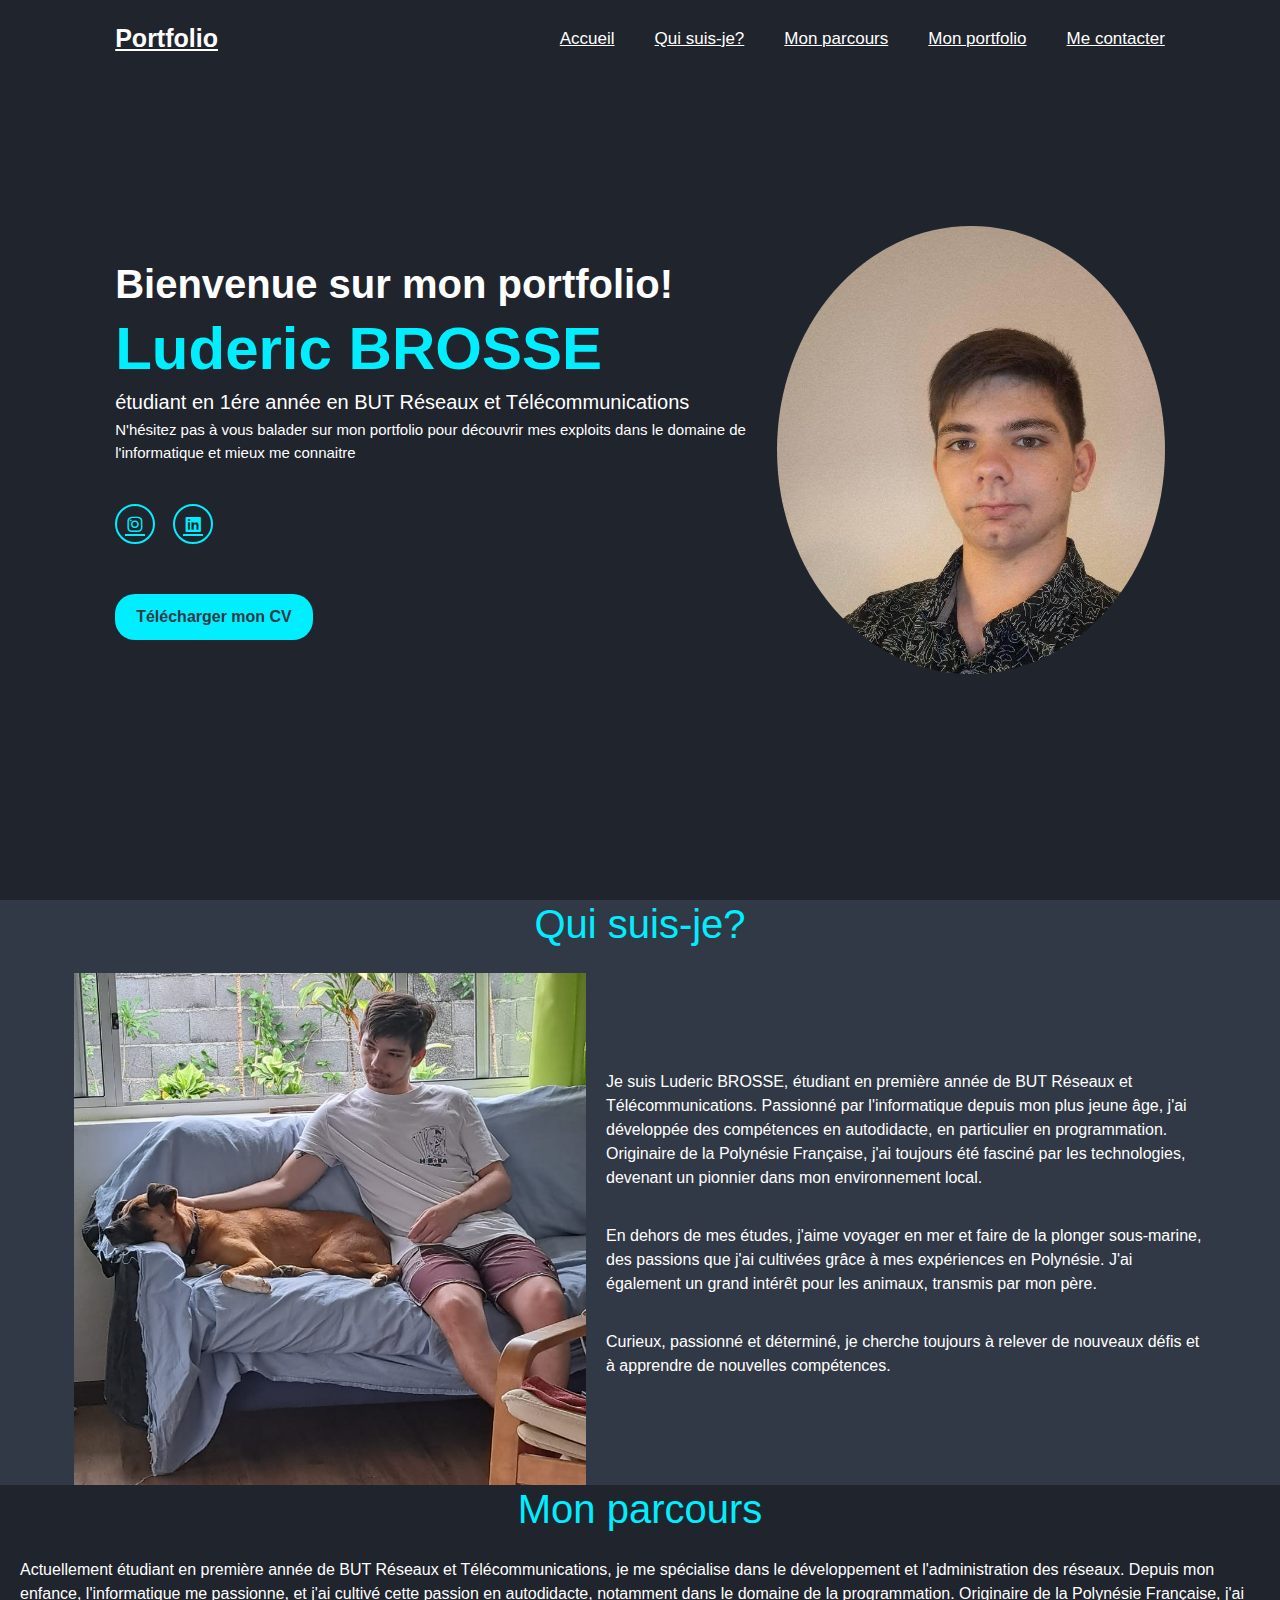
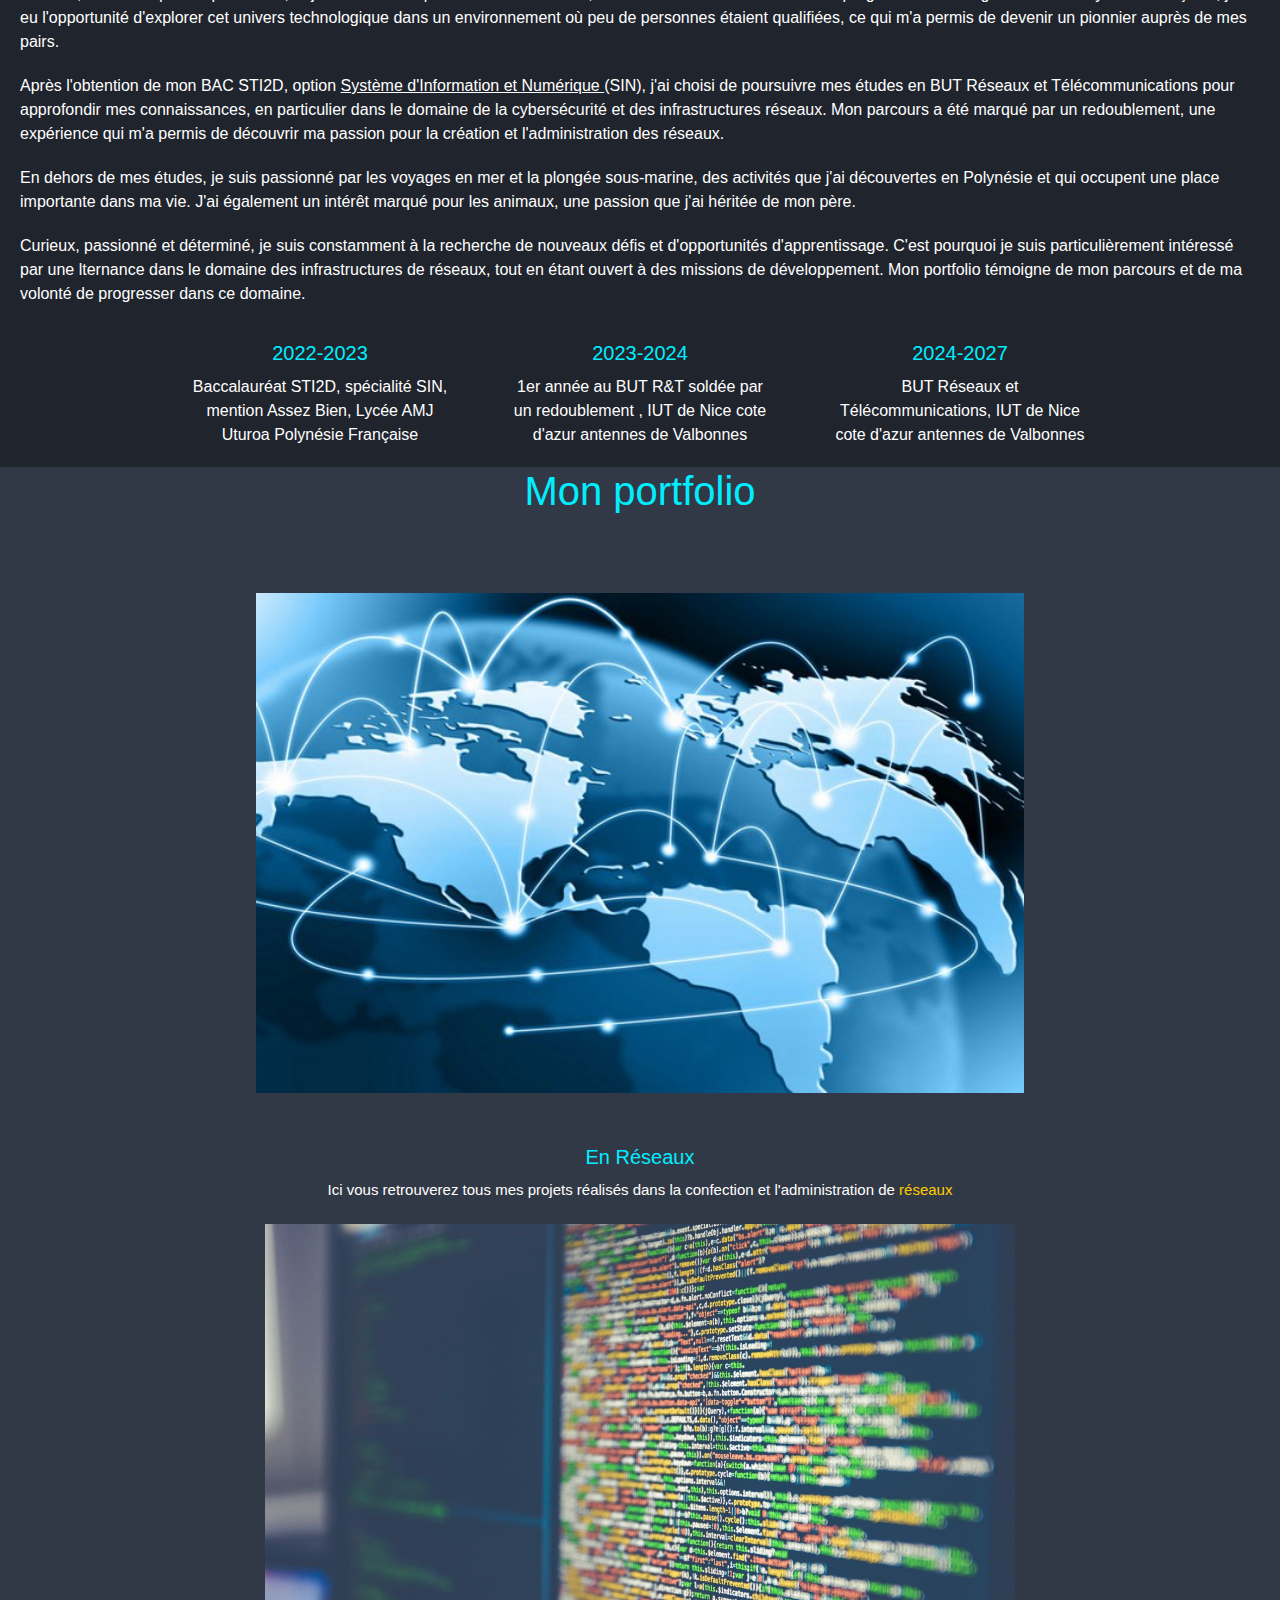
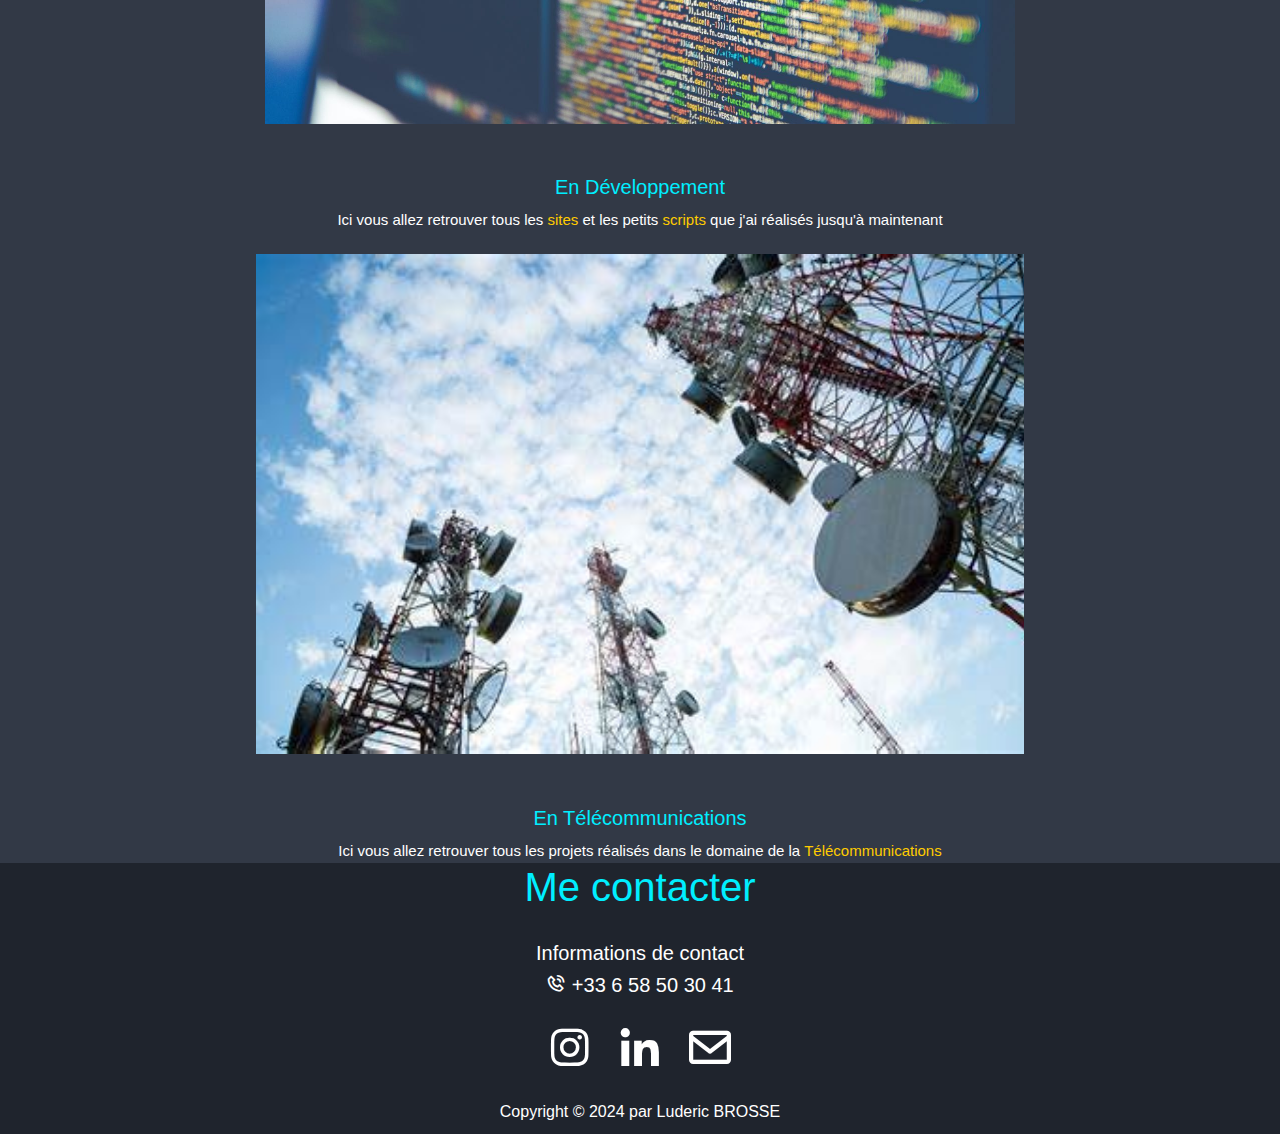
<file: index.html>
<!DOCTYPE html> 
  <head>
    <meta charset="utf-8">
    <meta name="viewport" content="width=device-width">
    <title>Portfolio Luderic Brosse</title>
    <!-- CSS de Bootstrap -->
    <link href="https://cdn.jsdelivr.net/npm/bootstrap@5.3.0-alpha1/dist/css/bootstrap.min.css" rel="stylesheet">
    <!-- JS de Bootstrap -->
<script src="https://cdn.jsdelivr.net/npm/bootstrap@5.3.0-alpha1/dist/js/bootstrap.bundle.min.js"></script>
    <link href='https://unpkg.com/boxicons@2.1.4/css/boxicons.min.css' rel='stylesheet'>
    <link href="style.css" rel="stylesheet" type="text/css" />
<body>
  <section class="header">
    <header class="header">
      <a href="#" class="logo">Portfolio</a>
      <i class='bx bx-menu' id="menu-icon"></i>
      <nav class="navbar">
        <a href="#home" class="active">Accueil</a>
        <a href="#Qui_suis_je">Qui suis-je?</a>
        <a href="#Mon_parcours">Mon parcours</a>
        <a href="#portfolio"> Mon portfolio</a>
        <a href="#Contact">Me contacter</a>
      </nav>
    </header>
  </section>
  <section class="home" id="home">
    <div class="home-content">
      <h1>Bienvenue sur mon portfolio!</h1>
      <h1><span>Luderic BROSSE</span></h1>
      <h2><span>étudiant en 1ére année en </span> BUT Réseaux et Télécommunications</h2>
      <p><span>N'hésitez pas à vous balader sur mon portfolio pour découvrir mes exploits dans le domaine de l'informatique et mieux me connaitre </span></p>
      <div class="social-media">
        <a href="https://www.instagram.com/luderic_brosse_/" target="_blank"><i class='bx bxl-instagram bx-flip-horizontal bx-burst' ></i></a>
        <a href="https://www.linkedin.com/in/ludericbrosse/" target="_blank" ><i class='bx bxl-linkedin-square bx-fade-left' ></i></a>
      </div>
      <a href="index_files/CV_Luderic_BROSSE.pdf" class="btn">Télécharger mon CV</a>
    </div>
    <div class="home-img-cerlce">
      <img src="index_files/photo_chemise1.jpg" alt="photo disponible sur mon CV et sur linkedin">
    </div>
  </section>
  <section class="Qui_suis_je" id="Qui_suis_je">
    <div class="title">
      <h2 class="title-text">Qui suis-je?</h2>
    </div>
    <div class="about-content">
        <div class="about-text">
          <p>Je suis Luderic BROSSE, étudiant en première année de BUT Réseaux et Télécommunications. 
            Passionné par l'informatique depuis mon plus jeune âge, j'ai développée des compétences en 
            autodidacte, en particulier en programmation. Originaire de la Polynésie Française, 
            j'ai toujours été fasciné par les technologies, devenant un pionnier dans mon environnement 
            local.</p>
          <br>
          <p>En dehors de mes études, j'aime voyager en mer et faire de la plonger sous-marine, des 
            passions que j'ai cultivées grâce à mes expériences en Polynésie. J'ai également un grand 
            intérêt pour les animaux, transmis par mon père.</p>
          <br><p>Curieux, passionné et déterminé, je cherche toujours à relever de nouveaux défis et 
            à apprendre de nouvelles compétences.</p>
        </div>
        <div class="about-img">
            <img src="index_files/photochien.jpg" alt="photo disponible">
        </div>
    </div>
</section>
<section class="Mon_parcours" id="Mon_parcours">
  <div class="title">
    <h2 class="title-text">Mon parcours</h2>
  </div>
  <div class="content">
    <p>Actuellement étudiant en première année de BUT Réseaux et Télécommunications, je me spécialise 
      dans le développement et l'administration des réseaux. Depuis mon enfance, l'informatique me 
      passionne, et j'ai cultivé cette passion en autodidacte, notamment dans le domaine de la 
      programmation. Originaire de la Polynésie Française, j'ai eu l'opportunité d'explorer cet 
      univers technologique dans un environnement où peu de personnes étaient qualifiées, ce qui 
      m'a permis de devenir un pionnier auprès de mes pairs.</p> 
    <p>Après l'obtention de mon BAC STI2D, option <a class="SIN" href="https://oniseptv.onisep.fr/video/bac-techno-sti2d-specialite-systeme-dinformation-et-numerique-sin" >Système d'Information et Numérique </a>(SIN), j'ai 
        choisi de poursuivre mes études en BUT Réseaux et Télécommunications pour approfondir mes 
        connaissances, en particulier dans le domaine de la cybersécurité et des infrastructures 
        réseaux. Mon parcours a été marqué par un redoublement, une expérience qui m'a permis de 
        découvrir ma passion pour la création et l'administration des réseaux.</p> 
    <p>En dehors de mes études, je suis passionné par les voyages en mer et la plongée sous-marine, 
      des activités que j'ai découvertes en Polynésie et qui occupent une place importante dans ma vie.
       J'ai également un intérêt marqué pour les animaux, une passion que j'ai héritée de mon père.</p>
    <p>Curieux, passionné et déterminé, je suis constamment à la recherche de nouveaux défis et 
      d'opportunités d'apprentissage. C'est pourquoi je suis particulièrement intéressé par une 
      lternance dans le domaine des infrastructures de réseaux, tout en étant ouvert à des missions 
      de développement. Mon portfolio témoigne de mon parcours et de ma volonté de progresser dans ce 
      domaine.</p>
  </div>
  <br>
  <div class="timeline">
    <div class="timeline-content">
      <div class="content">
        <h3>2022-2023</h3>
        <p>Baccalauréat STI2D, spécialité SIN, mention Assez Bien, Lycée AMJ Uturoa Polynésie Française</p>
      </div>
    </div>
    <div class="timeline-content">
      <div class="content">
        <h3>2023-2024</h3>
        <p>1er année au BUT R&T soldée par un redoublement , IUT de Nice cote d'azur antennes de Valbonnes</p>
      </div>
    </div>
    <div class="timeline-content">
      <div class="content">
        <h3>2024-2027</h3>
        <p>BUT Réseaux et Télécommunications, IUT de Nice cote d'azur antennes de Valbonnes</p>
      </div>
    </div>
  </div>
</section>
<section class="portfolio" id="portfolio">
  <div class="title">
    <h2 class="title-text">Mon portfolio</h2>
  </div>

  <div class="container text-center mt-5">
    <!-- Première image avec titre et description -->
    <div class="portfolio-item">
      <a href="reseaux.html">
        <img src="index_files/Reseaux.jpg" alt="Cliquer pour ouvrir" class="img-fluid"></a>
        <div class="portfolio-caption">
          <h2>En Réseaux</h2>
          <p>Ici vous retrouverez tous mes projets réalisés dans la confection et l'administration de <span>réseaux</span></p>
        </div>
      
    </div>

    <!-- Deuxième image avec titre et description -->
    <div class="portfolio-item">
      <a href="dev.html">
        <img src="index_files/info.jpg" alt="Cliquer pour ouvrir" class="img-fluid"></a>
        <div class="portfolio-caption">
          <h2>En Développement</h2>
          <p>Ici vous allez retrouver tous les <span>sites</span> et les petits <span>scripts</span> que j'ai réalisés jusqu'à maintenant</p>
        </div>
      
    </div>

    <!-- Troisième image avec titre et description -->
    <div class="portfolio-item">
      <a href="telecom.html">
        <img src="index_files/telecom.jpg" alt="Cliquer pour ouvrir" class="img-fluid"></a>
        <div class="portfolio-caption">
          <h2>En Télécommunications</h2>
          <p>Ici vous allez retrouver tous les projets réalisés dans le domaine de la <span>Télécommunications</span></p>
        </div>
      
    </div>
  </div>
</section>

<section class="Contact" id="Contact">
  <div class="title">
    <h2 class="title-text">Me contacter</h2>
  </div>
  <div class="contact-content">
    <div class="contact-info">
      <h2>Informations de contact</h2>
      <p><i class='bx bx-phone-call'></i> +33 6 58 50 30 41</p>
      <div class="social-icons">
        <div class="icon insta"><a href="https://www.instagram.com/luderic_brosse_/" target="_blank"><i class='bx bxl-instagram'></i></a></div>
        <div class="icon linkedin"><a href="https://www.linkedin.com/in/ludericbrosse/" target="_blank"><i class='bx bxl-linkedin'></i></a></div>
        <div class="icon mail"><a href="mailto:proludericbrosse@gmail.com" target="_blank"><i class='bx bx-envelope'></i></a></div>
      </div>
    </div>
  </div>
</section>


    <footer class="footer">
      <div class="footer-text">
        <p>Copyright &copy; 2024 par Luderic BROSSE</p>
      </div>
    </footer>

<script src="Java_ma_page.js"></script>
</body>
</file>
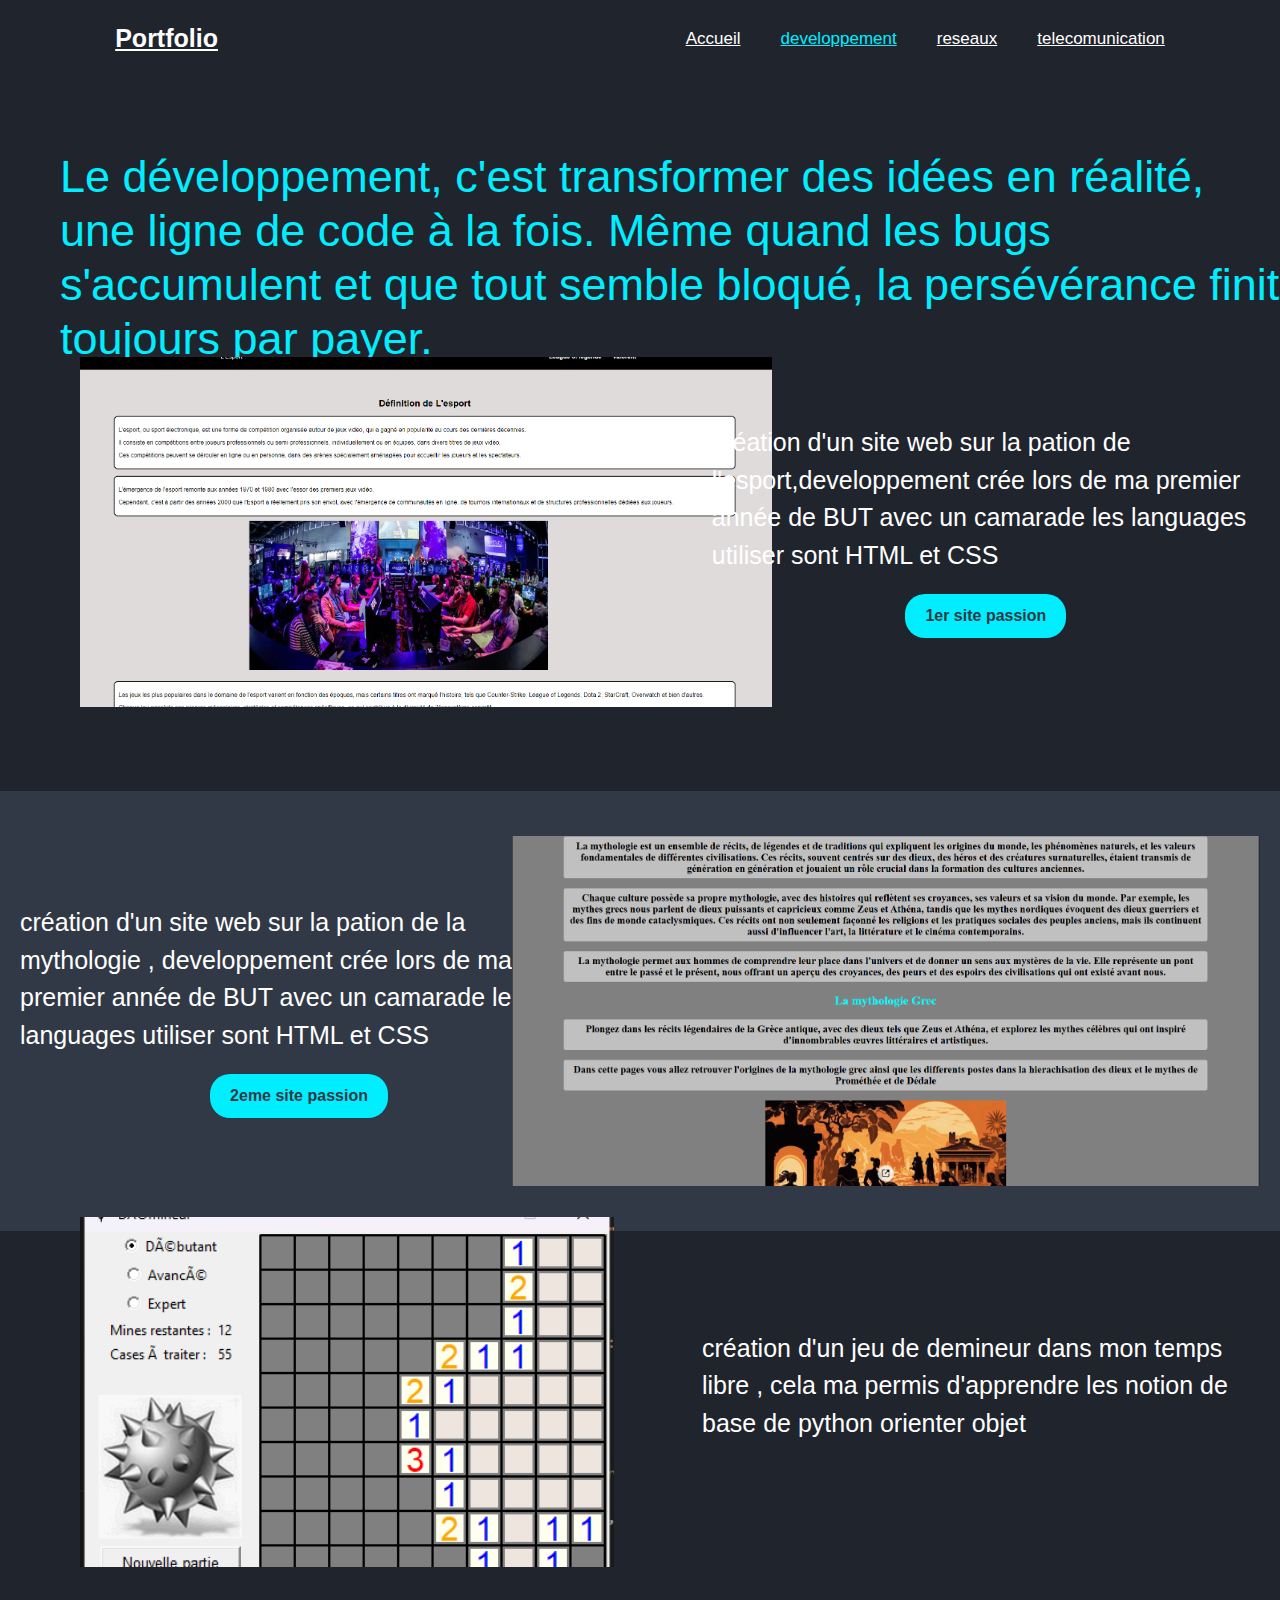
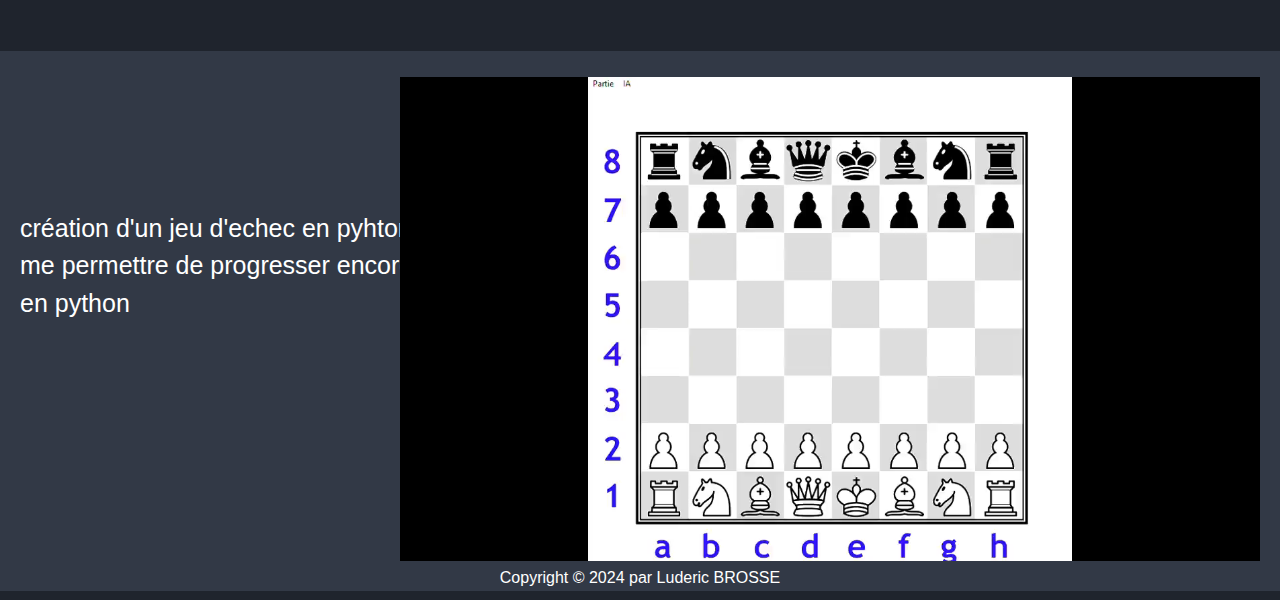
<file: dev.html>
<!DOCTYPE html> 
  <head>
    <meta charset="utf-8">
    <meta name="viewport" content="width=device-width">
    <title>Portfolio Luderic Brosse</title>
    <!-- CSS de Bootstrap -->
    <link href="https://cdn.jsdelivr.net/npm/bootstrap@5.3.0-alpha1/dist/css/bootstrap.min.css" rel="stylesheet">
    <!-- JS de Bootstrap -->
<script src="https://cdn.jsdelivr.net/npm/bootstrap@5.3.0-alpha1/dist/js/bootstrap.bundle.min.js"></script>
    <!-- CSS Icons -->
    <link href='https://unpkg.com/boxicons@2.1.4/css/boxicons.min.css' rel='stylesheet'>
    <!-- CSS personnalisé -->
    <link href="style.css" rel="stylesheet" type="text/css" />
<body>
    <section class="header">
        <header class="header">
          <a href="#" class="logo">Portfolio</a>
          <i class='bx bx-menu' id="menu-icon"></i>
          <nav class="navbar">
            <a href="index.html" class="active">Accueil</a>
            <a href="dev.html">developpement</a>
            <a href="reseaux.html">reseaux</a>
            <a href="telecom.html">telecomunication</a>
          </nav>
        </header>
      </section>
      <section class="contenue">
        <h3>Le développement, c'est transformer des idées en réalité, une ligne de code à la fois. Même quand les bugs s'accumulent et que tout semble bloqué, la persévérance finit toujours par payer.</h3>
    </section>
    <section class="contenue1">
      <div class="contenue1-img">
          <img src="dev_files/sitepassion.png" alt="photo d'un site passion" class="img-fluid">
      </div>
      <div class="contenue1-txt">
          <p>création d'un site web sur la pation de l'esport,developpement crée lors de ma premier année de BUT avec un camarade les languages utiliser sont HTML et CSS</p>          
          <div class="button-container">
              <a href="dev_files/BR-Ludéric-2B-SAÉ13-Rapport.pdf" class="contenue-btn">1er site passion</a>
          </div>
      </div>
    </section>
    <section class="contenue2">
      <div class="contenue2-txt">
        <p>création d'un site web sur la pation de la mythologie , developpement crée lors de ma premier année de BUT avec un camarade les languages utiliser sont HTML et CSS</p>          
        <div class="button-container">
            <a href="Site passion2025.html" class="contenue-btn">2eme site passion</a>
        </div>
    </div>
      <div class="contenue2-img">
          <img src="dev_files/sitepassion2025.png" alt="photo d'un site passion" class="img-fluid">
      </div>
    </section>
    <section class="contenue1">
      <div class="contenue1-img">
          <img src="dev_files/demineur.png" alt="developpement d'un jeu demineur " class="img-fluid">
      </div>
      <div class="contenue1-txt">
          <p>création d'un jeu de demineur dans mon temps libre , cela ma permis d'apprendre les notion de base de python orienter objet</p>          
      </div>
    </section>
      <section class="contenue2">
        <div class="contenue2-txt">
          <p>création d'un jeu d'echec en pyhton pour me permettre de progresser encore plus en python</p>         
      </div>
        <div class="contenue2-img">
            <video src="dev_files/echec.mp4" alt="video d'un jeu d'echec que j'ai crée " class="img-fluid" autoplay loop muted width ="1000px"  height="350px" ></video>
        </div>
    </section>
<script src="Java_ma_page.js"></script>
<br>
<br>
<br>
<br>
<br>
<footer class="footer">
  <div class="footer-text">
    <p>Copyright &copy; 2024 par Luderic BROSSE</p>
  </div>
</footer></body>
</file>
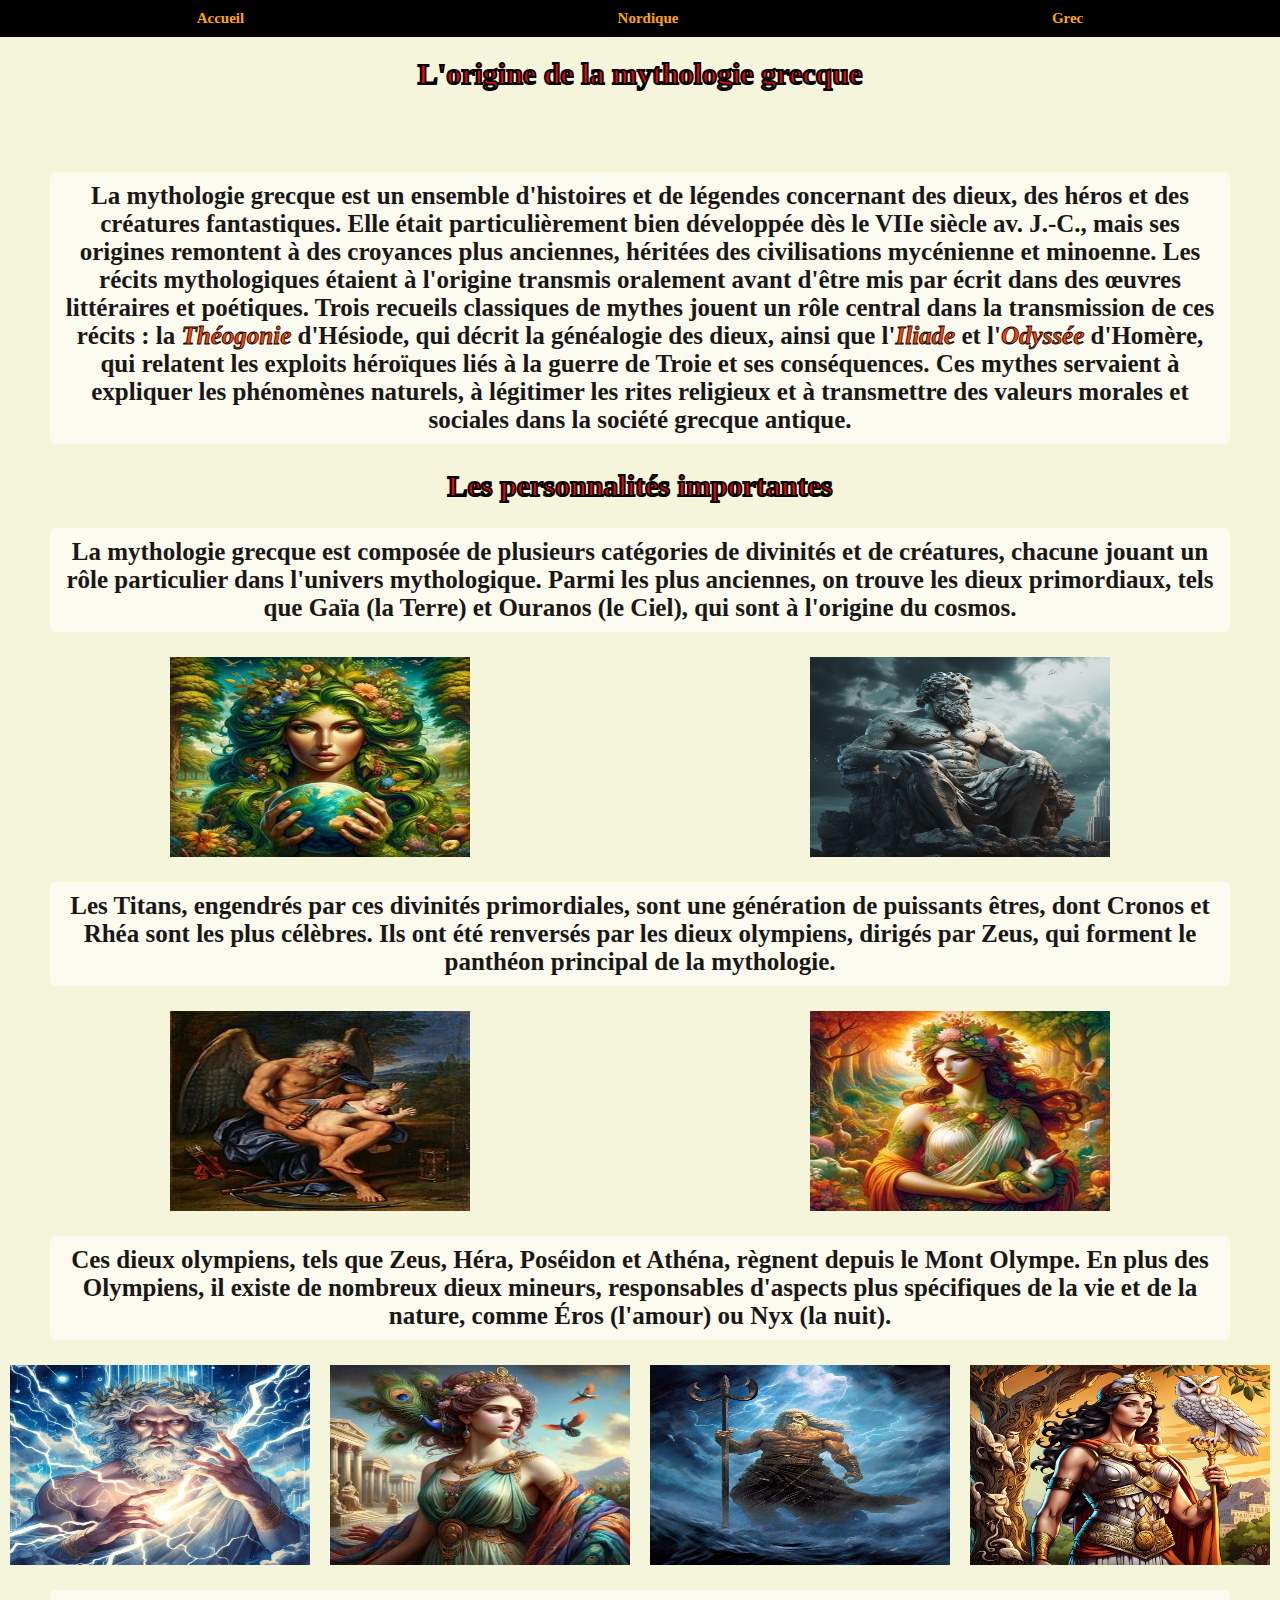
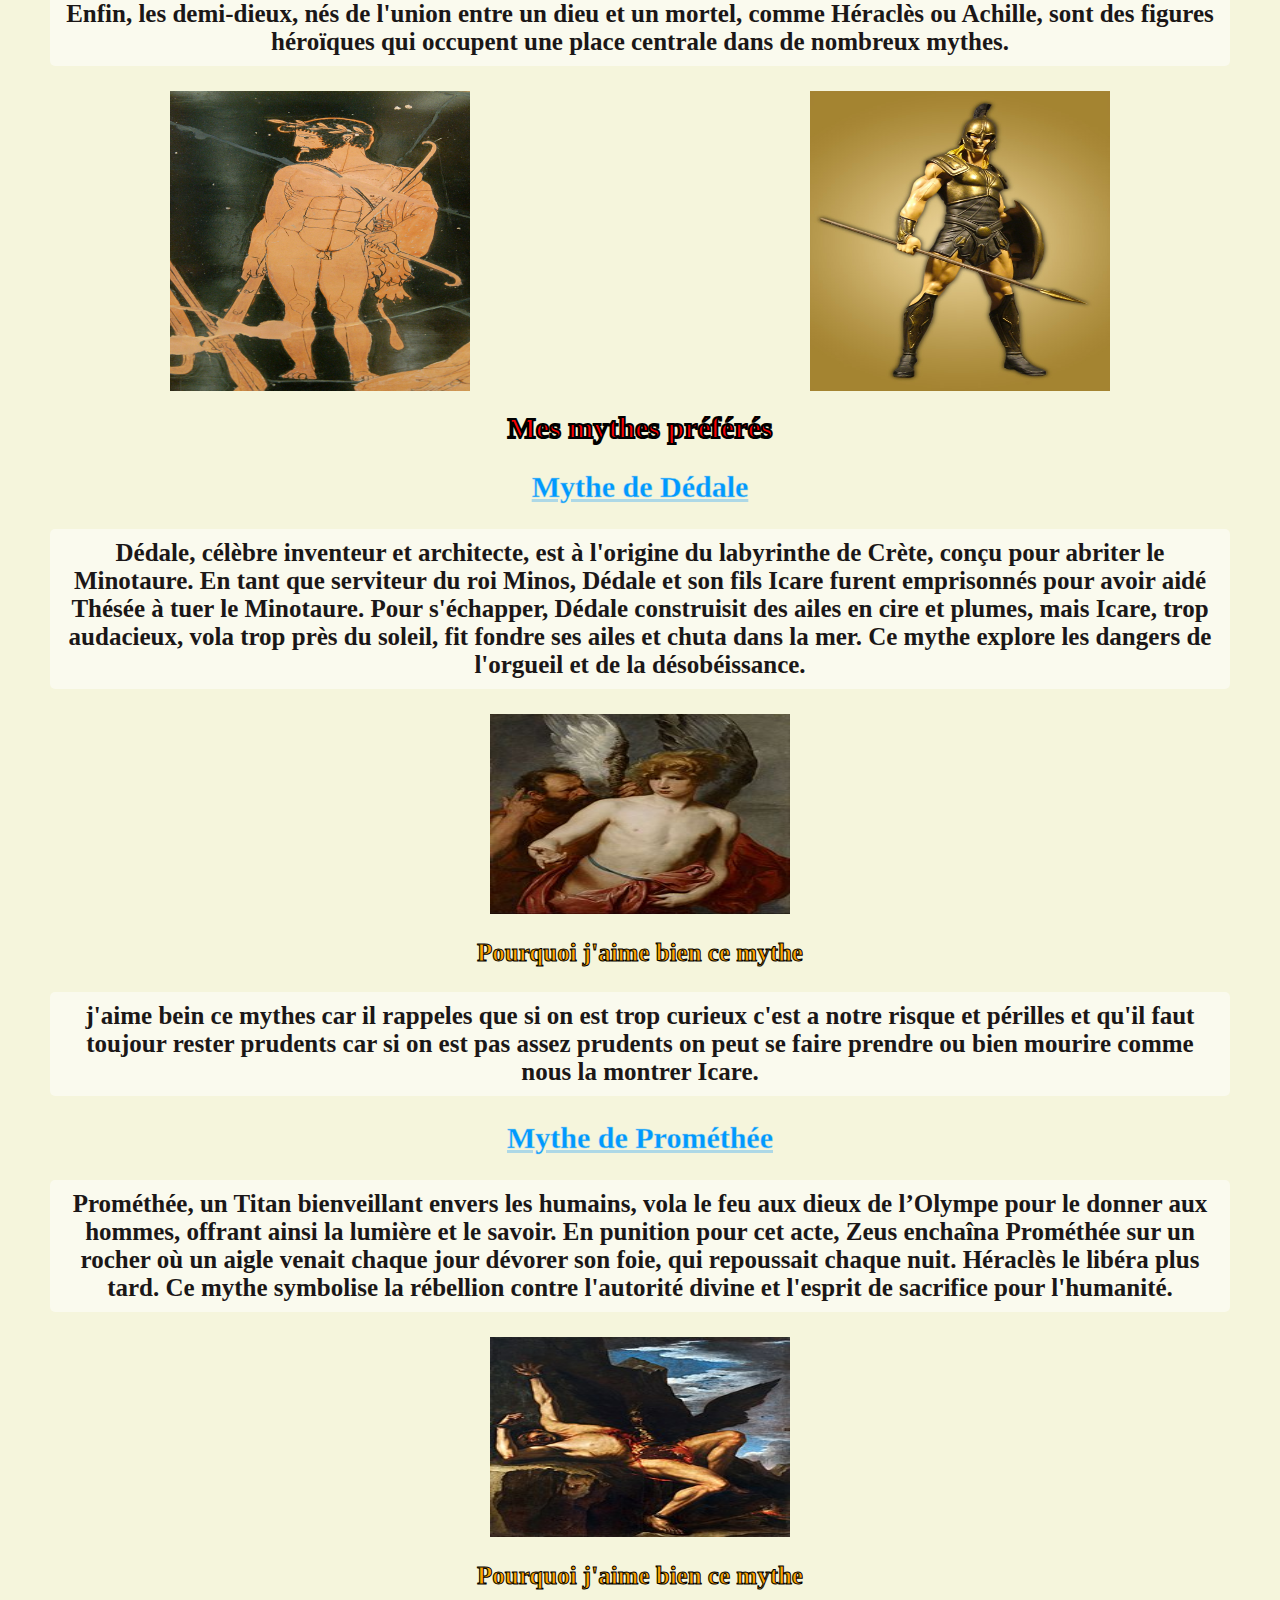
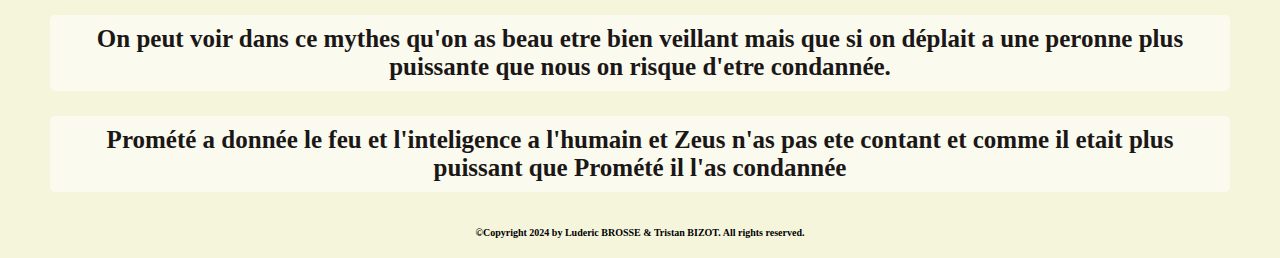
<file: Grec.html>
<!DOCTYPE html>
<!-- saved from url=(0060)https://isis.unice.fr/~bl301696/acces/site_passion/grec.html -->
<html lang="fr"><head><meta http-equiv="Content-Type" content="text/html; charset=UTF-8">
   <!-- Encodage des caractères en UTF-8 pour supporter les accents et caractères spéciaux -->
  <meta name="viewport" content="width=device-width, initial-scale=1.0"> <!-- Configuration pour une mise en page responsive sur les appareils mobiles -->
  <title>Grec</title> <!-- Titre de la page affiché dans l'onglet du navigateur -->
  <link rel="stylesheet" href="./Grec_files/grec.css"> <!-- Lien vers la feuille de style principale pour les écrans larges -->
  <link rel="stylesheet" media="screen and (max-width: 1280px)" href="./Grec_files/grectel.css"> <!-- Lien vers la feuille de style adaptée pour les petits écrans (mobile) -->
<style type="text/css">:root [href^="//mage98rquewz.com/"], :root [href^="//x4pollyxxpush.com/"], :root span[id^="ezoic-pub-ad-placeholder-"], :root ins.adsbygoogle[data-ad-slot], :root ins.adsbygoogle[data-ad-client], :root img[src^="https://s-img.adskeeper.com/"], :root guj-ad, :root gpt-ad, :root div[id^="zergnet-widget"], :root div[id^="vuukle-ad-"], :root div[id^="taboola-stream-"], :root div[id^="sticky_ad_"], :root div[id^="st"][style^="z-index: 999999999;"], :root div[id^="gpt_ad_"], :root div[id^="ezoic-pub-ad-"], :root div[id^="dfp-ad-"], :root div[id^="crt-"][style], :root div[id^="adspot-"], :root div[id^="adrotate_widgets-"], :root ps-connatix-module, :root div[id^="ad_position_"], :root div[id^="ad-div-"], :root div[id*="ScriptRoot"], :root div[id*="MarketGid"], :root div[data-id-advertdfpconf], :root div[data-dfp-id], :root hl-adsense, :root div[data-contentexchange-widget], :root div[data-alias="300x250 Ad 2"], :root div[data-adzone], :root div[data-adunit-path], :root div[data-adname], :root div[data-ad-targeting], :root div[data-ad-placeholder], :root div[aria-label="Ads"], :root display-ads, :root display-ad-component, :root atf-ad-slot, :root aside[id^="adrotate_widgets-"], :root amp-fx-flying-carpet, :root amp-embed[type="taboola"], :root amp-connatix-player, :root amp-ad-custom, :root amp-ad, :root div[id^="google_dfp_"], :root ad-slot, :root ad-shield-ads, :root a[style="width:100%;height:100%;z-index:10000000000000000;position:absolute;top:0;left:0;"], :root a[onmousedown^="this.href='https://paid.outbrain.com/network/redir?"] + .ob_source, :root a[href^="https://xbet-4.com/"], :root div[id^="ad-position-"], :root a[href^="https://www.toprevenuegate.com/"], :root a[href^="https://www.purevpn.com/"][href*="&utm_source=aff-"], :root a[href^="https://www.privateinternetaccess.com/"] > img, :root a[href^="https://www.onlineusershielder.com/"], :root a[href^="https://www.liquidfire.mobi/"], :root a[href^="https://www.infowarsstore.com/"] > img, :root a[href^="https://www.highperformancecpmgate.com/"], :root a[href^="https://www.highcpmrevenuenetwork.com/"], :root a[href^="https://lnkxt.bannerator.com/"], :root a[href^="https://www.geekbuying.com/dynamic-ads/"], :root a[href^="https://www.financeads.net/tc.php?"], :root a[href^="https://www.effectiveratecpm.com/"], :root [href^="https://www.herbanomic.com/"] > img, :root a[href^="https://maymooth-stopic.com/"], :root a[href^="https://www.dql2clk.com/"], :root a[href^="https://www.nutaku.net/signup/landing/"], :root a[href^="https://www.dating-finder.com/signup/?ai_d="], :root a[href^="https://explore-site.com/"], :root a[href^="https://www.brazzersnetwork.com/landing/"], :root a[href^="https://www.adxsrve.com/"], :root [data-template-type="nativead"], :root a[href^="https://www.endorico.com/Smartlink/"], :root a[href^="https://www.adultempire.com/"][href*="?partner_id="], :root a[href^="https://voluum.prom-xcams.com/"], :root a[href^="https://twinrdsrv.com/"], :root a[href^="https://trk.nfl-online-streams.club/"], :root a[href^="https://tracking.avapartner.com/"], :root a[href^="https://track.wg-aff.com"], :root a[href^="https://track.ultravpn.com/"], :root a[href^="https://track.afcpatrk.com/"], :root a[href^="https://torguard.net/aff.php"] > img, :root [data-identity="adhesive-ad"], :root a[href^="https://tc.tradetracker.net/"] > img, :root a[href^="https://tatrck.com/"], :root a[href^="https://click.candyoffers.com/"], :root [href^="https://zstacklife.com/"] img, :root a[href^="https://t.aslnk.link/"], :root a[href^="https://t.adating.link/"], :root a[href^="https://t.acam.link/"], :root a[href*="//daichoho.com/"], :root a[href^="https://syndication.optimizesrv.com/"], :root a[href^="https://go.trackitalltheway.com/"], :root [href^="https://track.fiverr.com/visit/"] > img, :root a[href^="https://syndication.exoclick.com/"], :root a[href^="https://syndication.dynsrvtbg.com/"], :root div[data-alias="300x250 Ad 1"], :root a[href^="https://syndicate.contentsserved.com/"], :root a[href^="https://svb-analytics.trackerrr.com/"], :root a[href^="https://ad.doubleclick.net/"], :root a[href^="https://static.fleshlight.com/images/banners/"], :root a[href^="https://slkmis.com/"], :root bottomadblock, :root a[href^="https://s.zlinkd.com/"], :root a[href^="https://s.zlink3.com/"], :root a[href^="https://www.mrskin.com/account/"], :root a[href^="https://s.optzsrv.com/"], :root a[href^="https://s.ma3ion.com/"], :root #kt_player > div[style$="display: block;"][style*="inset: 0px;"], :root a[href^="https://quotationfirearmrevision.com/"], :root a[href^="https://pubads.g.doubleclick.net/"], :root a[href^="https://ak.oalsauwy.net/"], :root a[href^="https://softwa.cfd/"], :root a[href^="https://play1ad.shop/"], :root a[href^="https://prf.hn/click/"][href*="/camref:"] > img, :root a[href^="https://www.dating-finder.com/?ai_d="], :root a[href^="https://serve.awmdelivery.com/"], :root a[href^="https://prf.hn/click/"][href*="/adref:"] > img, :root app-ad, :root [href^="https://ap.octopuspop.com/click/"] > img, :root a[href^="https://postback1win.com/"], :root a[href^="https://mmwebhandler.aff-online.com/"], :root a[href^="https://www.bet365.com/"][href*="affiliate="], :root a[href^="https://pb-track.com/"], :root a[href^="https://pb-front.com/"], :root a[href^="https://paid.outbrain.com/network/redir?"], :root a[href^="https://streamate.com/landing/click/"], :root div[class^="Adstyled__AdWrapper-"], :root a[href^="https://startgaming.net/tienda/" i], :root a[href^="https://osfultrbriolenai.info/"], :root a[href^="https://upsups.click/"], :root a[href^="https://ndt5.net/"], :root a[href^="http://eighteenderived.com/"], :root a[href^="https://natour.naughtyamerica.com/track/"], :root a[href^="https://mediaserver.entainpartners.com/renderBanner.do?"], :root a[href^="https://m.do.co/c/"] > img, :root .nya-slot[style], :root a[href^="https://a.bestcontentweb.top/"], :root a[href^="https://lobimax.com/"], :root a[href^="https://lead1.pl/"], :root a[href^="https://landing.brazzersnetwork.com/"], :root a[href^="https://join.virtuallust3d.com/"], :root a[href^="https://kiksajex.com/"], :root a[href^="https://juicyads.in/"], :root a[href^="https://snowdayonline.xyz/"], :root a[href^="https://mediaserver.gvcaffiliates.com/renderBanner.do?"], :root a[href^="https://join.dreamsexworld.com/"], :root a[href^="https://jaxofuna.com/"], :root a[href^="https://italarizege.xyz/"], :root a[href^="https://iqbroker.com/"][href*="?aff="], :root a[href^="https://identicaldrench.com/"], :root a[href^="https://hot-growngames.life/"], :root a[href^="https://helmethomicidal.com/"], :root a[href^="https://golinks.work/"], :root ark-top-ad, :root a[href^="https://s.zlinkn.com/"], :root a[href^="https://go.xxxvjmp.com/"], :root [class^="tile-picker__CitrusBannerContainer-sc-"], :root a[href^="https://go.xxxiijmp.com"], :root a[href^="https://go.xtbaffiliates.com/"], :root [data-role="tile-ads-module"], :root a[href^="https://go.xlviirdr.com"], :root a[href^="https://go.xlviiirdr.com"], :root a[href^="https://ismlks.com/"], :root [href^="https://www.mypillow.com/"] > img, :root a[href^="https://go.xlirdr.com"], :root [data-css-class="dfp-inarticle"], :root a[href^="https://l.hyenadata.com/"], :root a[href^="https://go.tmrjmp.com"], :root a[href^="https://zirdough.net/"], :root a[href^="https://s.deltraff.com/"], :root a[href^="https://go.markets.com/visit/?bta="], :root a[href^="https://billing.purevpn.com/aff.php"] > img, :root a[href^="https://go.hpyrdr.com/"], :root a[href^="https://lijavaxa.com/"], :root a[href^="https://go.goaserv.com/"], :root a[href^="https://t.hrtye.com/"], :root a[href^="https://go.etoro.com/"] > img, :root a[href^="https://go.dmzjmp.com"], :root a[href^="https://www.bang.com/?aff="], :root #mgb-container > #mgb, :root a[href^="https://go.admjmp.com"], :root a[href^="https://ak.stikroltiltoowi.net/"], :root a[href^="https://get.surfshark.net/aff_c?"][href*="&aff_id="] > img, :root a[href^="https://www.mrskin.com/tour"], :root a[href^="https://financeads.net/tc.php?"], :root a[href^="https://www.adskeeper.com"], :root a[data-redirect^="https://paid.outbrain.com/network/redir?"], :root [href^="https://clicks.affstrack.com/"] > img, :root a[href^="https://ak.hauchiwu.com/"], :root a[href^="https://engine.phn.doublepimp.com/"], :root a[href^="https://engine.blueistheneworanges.com/"], :root a[href^="https://drumskilxoa.click/"], :root a[href^="https://dl-protect.net/"], :root a[href^="https://rixofa.com/"], :root #ads[style^="position: absolute; z-index: 30; width: 100%; height"], :root a[href^="https://disobediencecalculatormaiden.com/"], :root a[href*=".foxqck.com/"], :root a[href^="https://ctosrd.com/"], :root a[href^="https://clixtrac.com/"], :root [href^="https://noqreport.com/"] > img, :root a[href^="https://clicks.pipaffiliates.com/"], :root app-advertisement, :root a[href^="https://getmatchedlocally.com/"], :root a[href^="https://clickins.slixa.com/"], :root a[href^="https://datewhisper.life/"], :root a[href^="https://get-link.xyz/"], :root a[href^="https://click.linksynergy.com/fs-bin/"] > img, :root a[href^="https://combodef.com/"], :root a[href^="https://click.hoolig.app/"], :root a[href^="https://track.totalav.com/"], :root a[href^="https://ctrdwm.com/"], :root img[src^="https://images.purevpnaffiliates.com"], :root a[href^="https://porntubemate.com/"], :root a[href^="https://clickadilla.com/"], :root a[href^="https://click.dtiserv2.com/"], :root a[href^="https://go.xlvirdr.com"], :root a[href^="http://www.iyalc.com/"], :root a[href^="https://claring-loccelkin.com/"], :root a[href^="https://bongacams2.com/track?"], :root a[href^="https://t.ajrkm1.com/"], :root [href="https://masstortfinancing.com"] img, :root a[href^="https://bongacams10.com/track?"], :root a[href^="https://www.sheetmusicplus.com/"][href*="?aff_id="], :root a[href^="https://bngpt.com/"], :root a[href^="https://black77854.com/"], :root a[href^="https://banners.livepartners.com/"], :root a[href^="https://myclick-2.com/"], :root a[href^="https://sexynearme.com/"], :root a[href^="https://baipahanoop.net/"], :root a[href^="http://revolvemockerycopper.com/"], :root a[href^="https://awptjmp.com/"], :root a[href^="https://join.sexworld3d.com/track/"], :root a[href^="https://aweptjmp.com/"], :root a[href^="https://ausoafab.net/"], :root a[href^="https://adclick.g.doubleclick.net/"], :root a[href^="https://bc.game/"], :root a[href^="https://a.bestcontentoperation.top/"], :root a[href^="https://adultfriendfinder.com/go/"], :root a[href^="https://ads.planetwin365affiliate.com/"], :root a[href^="https://ads.leovegas.com/"], :root a[href^="https://auesk.cfd/"], :root a[href^="https://a2.adform.net/"], :root a[href^="https://a.candyai.love/"], :root a[href^="https://playnano.online/offerwalls/?ref="], :root a[href^="https://a.adtng.com/"], :root .banner-img > .pbl, :root [data-m-ad-id], :root a[href^="https://a-ads.com/"], :root a[href^="https://ak.psaltauw.net/"], :root a[href^="https://1winpb.com/"], :root div[id^="rc-widget-"], :root a[href^="http://eslp34af.click/"], :root a[href^="https://turnstileunavailablesite.com/"], :root a[href^="https://chaturbate.com/in/?"], :root a[href^="https://prf.hn/click/"][href*="/creativeref:"] > img, :root a[href*="&maxads="], :root a[href^="http://www.adultempire.com/unlimited/promo?"][href*="&partner_id="], :root a[href^="https://1betandgonow.com/"], :root a[href^="https://eergortu.net/"], :root div[id^="optidigital-adslot"], :root a[href^="https://123-stream.org/"], :root a[href^="http://www.friendlyduck.com/AF_"], :root a[href^="https://allhost.shop/aff.php?"], :root [data-dynamic-ads], :root a[href^="http://vnte9urn.click/"], :root a[href^="https://getvideoz.click/"], :root a[href^="http://troopsassistedstupidity.com/"], :root a[href^="http://trk.globwo.online/"], :root a[href^="https://random-affiliate.atimaze.com/"], :root a-ad, :root a[href^="https://offhandpump.com/"], :root a[href^="http://stickingrepute.com/"], :root #slashboxes > .deals-rail, :root a[href^="http://roadcontagion.com/"], :root a[href^="http://premonitioninventdisagree.com/"], :root a[href^="http://naggingirresponsible.com/"], :root a[href^="https://in.rabbtrk.com/"], :root a[href^="http://www.h4trck.com/"], :root a[href^="https://81ac.xyz/"], :root a[href^="http://guestblackmail.com/"], :root a[href^="http://cam4com.go2cloud.org/aff_c?"], :root a[href^="https://ads.betfair.com/redirect.aspx?"], :root [href^="https://www.mypatriotsupply.com/"] > img, :root a[href^="https://trk.softonixs.xyz/"], :root a[href^="http://dragnag.com/"], :root a[href^="http://dragfault.com/"], :root [data-advadstrackid], :root a[href^="http://muzzlematrix.com/"], :root a[href^="https://track.adform.net/"], :root a[href^="http://avthelkp.net/"], :root a[href^="https://a.medfoodhome.com/"], :root a[href^="https://engine.flixtrial.com/"], :root [data-type="ad-vertical"], :root [data-taboola-options], :root a[href^="http://annulmentequitycereals.com/"], :root a[href^="//startgaming.net/tienda/" i], :root a[href^="https://www.get-express-vpn.com/offer/"], :root a[href^="https://s.cant3am.com/"], :root a[href^="//s.st1net.com/splash.php"], :root a[href^="https://join.virtualtaboo.com/track/"], :root [id^="ad_sky"], :root a[href^="http://coefficienttolerategravel.com/"], :root a[href^="https://a.medfoodsafety.com/"], :root a[href^="//go.eabids.com/"], :root a[href^="//ejitsirdosha.net/"], :root a[href^=" https://www.friendlyduck.com/AF_"], :root a[href*="/jump/next.php?r="], :root a[href^="https://go.rmishe.com/"], :root [href^="https://ilovemyfreedoms.com/landing-"], :root a[href^="https://go.nordvpn.net/aff"] > img, :root .\[\&_\.gdprAdTransparencyCogWheelButton\]\:\!pjra-z-\[5\], :root [href^="http://clicks.totemcash.com/"], :root a[href^="https://ad.zanox.com/ppc/"] > img, :root a[href^="https://lone-pack.com/"], :root [data-d-ad-id], :root a[href*=".engine.adglare.net/"], :root a[href^="https://t.ajrkm3.com/"], :root [href^="https://aads.com/campaigns/"], :root a[href^="//stighoazon.com/"], :root [href^="https://www.profitablegatecpm.com/"], :root div[id^="lazyad-"], :root a[href^="http://com-1.pro/"], :root a[href*=".cfm?domain="][href*="&fp="], :root [data-ad-name], :root a[href^="https://loboclick.com/"], :root a[data-url^="https://vulpix.bet/?ref="], :root a[href^="https://ab.advertiserurl.com/aff/"], :root a[data-oburl^="https://paid.outbrain.com/network/redir?"], :root a[href^="https://go.xlivrdr.com"], :root [onclick^="location.href='https://1337x.vpnonly.site/"], :root [name^="google_ads_iframe"], :root [id^="section-ad-banner"], :root a[href^="https://www.goldenfrog.com/vyprvpn?offer_id="][href*="&aff_id="], :root a[href*="//jjgirls.com/sex/Chaturbate"], :root [id^="ad-wrap-"], :root [href^="https://zone.gotrackier.com/"], :root a[href^="http://sarcasmadvisor.com/"], :root [href^="https://www.restoro.com/"], :root [href^="https://www.targetingpartner.com/"], :root .section-subheader > .section-hotel-prices-header, :root [href^="https://www.hostg.xyz/"] > img, :root a[href^="http://adultfriendfinder.com/go/"], :root a[href^="https://fastestvpn.com/lifetime-special-deal?a_aid="], :root a[href^="https://tour.mrskin.com/"], :root [href^="https://www.brighteonstore.com/products/"] img, :root citrus-ad-wrapper, :root a[href^="https://go.grinsbest.com/"], :root a[href^="https://vo2.qrlsx.com/"], :root [href^="https://www.avantlink.com/click.php"] img, :root div[id^="div-ads-"], :root [href^="https://rapidgator.net/article/premium/ref/"], :root [href^="https://join.girlsoutwest.com/"], :root a[href^="https://activate-game.com/"], :root .scroll-fixable.rail-right > .deals-rail, :root [data-wpas-zoneid], :root a[href^="https://track.aftrk3.com/"], :root [href^="https://join3.bannedsextapes.com"], :root a[href^="https://bodelen.com/"], :root a[href*=".g2afse.com/"], :root div[id^="adngin-"], :root [data-rc-widget], :root span[data-ez-ph-id], :root [href^="https://track.aftrk1.com/"], :root [href^="https://join.playboyplus.com/track/"], :root a[href^="https://go.xxxijmp.com"], :root [href^="https://istlnkcl.com/"], :root a[href^="https://tm-offers.gamingadult.com/"], :root [href^="https://charmingdatings.life/"], :root [href^="https://glersakr.com/"], :root a[href^="https://a.bestcontentfood.top/"], :root [href^="https://cpa.10kfreesilver.com/"], :root [data-id^="div-gpt-ad"], :root a[href^="https://tracker.loropartners.com/"], :root [href^="https://awbbjmp.com/"], :root div[ow-ad-unit-wrapper], :root a[data-href^="http://ads.trafficjunky.net/"], :root a[href^="http://partners.etoro.com/"], :root a[href^="https://www.friendlyduck.com/AF_"], :root [href^="https://ad1.adfarm1.adition.com/"], :root a[href^="https://bngprm.com/"], :root [href^="https://shiftnetwork.infusionsoft.com/go/"] > img, :root a[href^="https://go.strpjmp.com/"], :root a[href^="https://go.bushheel.com/"], :root a[href^="https://ctjdwm.com/"], :root a[href^="https://camfapr.com/landing/click/"], :root div[data-ad-wrapper], :root .gnt_em_vp_c[data-g-s="vp_dk"], :root [href="//sexcams.plus/"], :root [href^="http://www.mypillow.com/"] > img, :root a[href^="https://promerycergerful.com/"], :root #kt_player > a[target="_blank"], :root a[href^="http://bongacams.com/track?"], :root [href^="http://mypillow.com/"] > img, :root [href="https://ourgoldguy.com/contact/"] img, :root a[href^="https://wittered-mainging.com/"], :root #teaser3[style="width: 100%;text-align: center;display: scroll;position:fixed;bottom: 0;margin: 0 auto;z-index: 103;"], :root [href="https://www.masstortfinancing.com/"] > img, :root .ob_container .item-container-obpd, :root [id^="div-gpt-ad"], :root a[href^="https://go.rmhfrtnd.com/"], :root [href="https://jdrucker.com/gold"] > img, :root [href^="https://go.xlrdr.com"], :root [data-testid^="taboola-"], :root a[href^="https://track.1234sd123.com/"], :root zeus-ad, :root [data-testid="prism-ad-wrapper"], :root [href^="https://ad.admitad.com/"], :root [href^="https://mypillow.com/"] > img, :root [data-testid="ad_testID"], :root [href^="https://antiagingbed.com/discount/"] > img, :root a[href*=".adsrv.eacdn.com/"], :root [href^="https://optimizedelite.com/"] > img, :root [data-name="adaptiveConstructorAd"], :root a[href^="https://go.cmtaffiliates.com/"], :root [data-testid="adBanner-wrapper"], :root [href^="https://mylead.global/stl/"] > img, :root [href^="https://mypatriotsupply.com/"] > img, :root a[href^="https://go.hpyjmp.com"], :root iframe[scrolling="no"][sandbox*="allow-popups allow-modals"][style^="width: 100%; height: 100%; border: none;"], :root [href^="https://mystore.com/"] > img, :root [href^="https://wct.link/click?"], :root div[data-adunit], :root app-large-ad, :root [href^="https://turtlebids.irauctions.com/"] img, :root a[href^="https://believessway.com/"], :root a[href^="https://witnessjacket.com/"], :root [data-mobile-ad-id], :root [class^="amp-ad-"], :root a[href^="http://handgripvegetationhols.com/"], :root a[href^="https://go.bbrdbr.com"], :root a[href^="https://fc.lc/ref/"], :root [data-adshim], :root topadblock, :root a[href^="//s.zlinkd.com/"], :root #teaser1[style^="width:autopx;"], :root [href^="https://www.cloudways.com/en/?id"], :root [data-asg-ins], :root a[href^="https://gamingadlt.com/?offer="], :root [data-desktop-ad-id], :root .grid > .container > #aside-promotion, :root DFP-AD, :root [id^="ad_slider"], :root [data-adbridg-ad-class], :root #teaser3[style^="width:autopx;"], :root [data-adblockkey], :root [data-block-type="ad"], :root [data-ad-width], :root [onclick*="content.ad/"], :root [data-ad-manager-id], :root AMP-AD, :root [data-ad-cls], :root [data-ez-name], :root a[href^="https://go.mnaspm.com/"], :root a[href^="https://service.bv-aff-trx.com/"], :root a[href^="https://6-partner.com/"], :root [class^="s2nPlayer"], :root a[href^="https://traffdaq.com/"], :root [data-testid="commercial-label-taboola"], :root [class^="div-gpt-ad"], :root a[href^="http://tc.tradetracker.net/"] > img, :root a[href^="https://www8.smartadserver.com/"], :root a[href^="https://pb-imc.com/"], :root [href^="https://affiliate.fastcomet.com/"] > img, :root [class^="adDisplay-module"], :root [data-freestar-ad][id], :root AD-SLOT, :root a[href^="https://www.googleadservices.com/pagead/aclk?"] > img, :root [data-ad-module], :root a[href^="https://go.skinstrip.net"][href*="?campaignId="], :root #teaser2[style^="width:autopx;"], :root a[href^="https://ngineet.cfd/"], :root [data-revive-zoneid], :root a[href^="https://losingoldfry.com/"], :root div[id^="div-gpt-"], :root a[href^="https://gml-grp.com/"], :root .ob_dual_right > .ob_ads_header ~ .odb_div, :root a[href^="https://cam4com.go2cloud.org/"], :root a[href^="http://li.blogtrottr.com/click?"], :root a[onmousedown^="this.href='https://paid.outbrain.com/network/redir?"], :root a[href^="https://t.ajump1.com/"], :root a[href^="https://go.xxxjmp.com"], :root #leader-companion > a[href] { display: none !important; }</style><style type="text/css" id="operaUserStyle"></style></head>

<body>
  <nav> <!-- Menu de navigation pour accéder aux différentes pages -->
    <a class="index" href="Site passion2025.html">Accueil</a> <!-- Lien vers la page d'accueil -->
    <a class="Nordique" href="Nordique.html">Nordique</a> <!-- Lien vers la page sur la mythologie nordique -->
    <a class="Grec" href="grec.html#">Grec</a> <!-- Lien vers la page actuelle (mythologie grecque), non cliquable car on est déjà dessus -->
  </nav>

  <h1>L'origine de la mythologie grecque</h1> <!-- Titre de la première section du contenu -->
  <br>
  <br>
  <div class="paragraphe"> <!-- Division pour les paragraphes de contenu -->
    <p>La mythologie grecque est un ensemble d'histoires et de légendes concernant des dieux, des héros et des créatures
      fantastiques. Elle était particulièrement bien développée dès le VIIe siècle av. J.-C., mais ses origines remontent
      à des croyances plus anciennes, héritées des civilisations mycénienne et minoenne. Les récits mythologiques étaient
      à l'origine transmis oralement avant d'être mis par écrit dans des œuvres littéraires et poétiques. Trois recueils
      classiques de mythes jouent un rôle central dans la transmission de ces récits : la <em>Théogonie</em> d'Hésiode,
      qui décrit la généalogie des dieux, ainsi que l'<em>Iliade</em> et l'<em>Odyssée</em> d'Homère, qui relatent les
      exploits héroïques liés à la guerre de Troie et ses conséquences. Ces mythes servaient à expliquer les phénomènes
      naturels, à légitimer les rites religieux et à transmettre des valeurs morales et sociales dans la société grecque
      antique.</p> <!-- Paragraphe explicatif avec des balises <em> pour mettre en italique certains termes importants -->

    <h1>Les personnalités importantes</h1> <!-- Titre de la section sur les personnages importants de la mythologie grecque -->
    <p>La mythologie grecque est composée de plusieurs catégories de divinités et de créatures, chacune jouant un rôle
      particulier dans l'univers mythologique. Parmi les plus anciennes, on trouve les dieux primordiaux, tels que Gaïa
      (la Terre) et Ouranos (le Ciel), qui sont à l'origine du cosmos.</p> <!-- Description des divinités primordiales -->

    <div class="images"> <!-- Division pour l'affichage des images alignées -->
      <img src="./Grec_files/Gaia.jpg" alt="Gaïa" width="300" height="200"> <!-- Image de Gaïa avec ses dimensions -->
      <img src="./Grec_files/ouranos.png" alt="Ouranos" width="300" height="200"> <!-- Image d'Ouranos avec ses dimensions -->
    </div>

    <p>Les Titans, engendrés par ces divinités primordiales, sont une génération de puissants êtres, dont Cronos et Rhéa
      sont les plus célèbres. Ils ont été renversés par les dieux olympiens, dirigés par Zeus, qui forment le panthéon
      principal de la mythologie.</p> <!-- Description des Titans et leur défaite face aux dieux olympiens -->

    <div class="images"> <!-- Section d'images pour illustrer les personnages mythologiques -->
      <img src="./Grec_files/chronos.jpg" alt="Chronos" width="300" height="200"> <!-- Image de Cronos -->
      <img src="./Grec_files/rhea.jpg" alt="Rhéa" width="300" height="200"> <!-- Image de Rhéa -->
    </div>

    <p>Ces dieux olympiens, tels que Zeus, Héra, Poséidon et Athéna, règnent depuis le Mont Olympe. En plus des Olympiens,
      il existe de nombreux dieux mineurs, responsables d'aspects plus spécifiques de la vie et de la nature, comme Éros
      (l'amour) ou Nyx (la nuit).</p> <!-- Description des dieux olympiens et mineurs -->

    <div class="images"> <!-- Section d'images des dieux olympiens -->
      <img src="./Grec_files/zeus.png" alt="Zeus" width="300" height="200"> <!-- Image de Zeus -->
      <img src="./Grec_files/hera.jpg" alt="Héra" width="300" height="200"> <!-- Image d'Héra -->
      <img src="./Grec_files/posseidon.jpg" alt="Poséidon" width="300" height="200"> <!-- Image de Poséidon -->
      <img src="./Grec_files/athenas.png" alt="Athéna" width="300" height="200"> <!-- Image d'Athéna -->
    </div>

    <p>Enfin, les demi-dieux, nés de l'union entre un dieu et un mortel, comme Héraclès ou Achille, sont des figures
      héroïques qui occupent une place centrale dans de nombreux mythes.</p> <!-- Description des demi-dieux et de leur importance dans les mythes -->

    <div class="images"> <!-- Section d'images pour illustrer les demi-dieux -->
      <img src="./Grec_files/hercales.jpg" alt="Héraclès" width="300" height="300"> <!-- Image d'Héraclès -->
      <img src="./Grec_files/Achille.jpg" alt="Achille" width="300" height="300"> <!-- Image d'Achille -->
    </div>

    <h1>Mes mythes préférés</h1> <!-- Titre de la section sur les mythes préférés -->
    <h2><u>Mythe de Dédale</u></h2> <!-- Titre du mythe de Dédale avec soulignement -->
    <p>Dédale, célèbre inventeur et architecte, est à l'origine du labyrinthe de Crète, conçu pour abriter le Minotaure.
      En tant que serviteur du roi Minos, Dédale et son fils Icare furent emprisonnés pour avoir aidé Thésée à tuer le
      Minotaure. Pour s'échapper, Dédale construisit des ailes en cire et plumes, mais Icare, trop audacieux, vola trop
      près du soleil, fit fondre ses ailes et chuta dans la mer. Ce mythe explore les dangers de l'orgueil et de la
      désobéissance.</p> <!-- Explication du mythe de Dédale et Icare -->
    <div class="images">
      <img src="./Grec_files/dedale.jpg" alt="Dédale" width="300" height="200"> <!-- Image de Dédale -->
    </div>

    <h3>Pourquoi j'aime bien ce mythe</h3> <!-- Sous-titre sur les raisons personnelles d'aimer ce mythe -->
    <p>j'aime bein ce mythes car il rappeles que si on est trop curieux c'est a notre risque et périlles et qu'il faut
      toujour rester prudents car si on est pas assez prudents on peut se faire prendre ou bien mourire comme nous la
      montrer Icare.</p> <!-- Réflexion personnelle sur le mythe de Dédale -->

    <h2><u>Mythe de Prométhée</u></h2> <!-- Titre du mythe de Prométhée avec soulignement -->
    <p>Prométhée, un Titan bienveillant envers les humains, vola le feu aux dieux de l’Olympe pour le donner aux hommes,
      offrant ainsi la lumière et le savoir. En punition pour cet acte, Zeus enchaîna Prométhée sur un rocher où un aigle
      venait chaque jour dévorer son foie, qui repoussait chaque nuit. Héraclès le libéra plus tard. Ce mythe symbolise la
      rébellion contre l'autorité divine et l'esprit de sacrifice pour l'humanité.</p> <!-- Explication du mythe de Prométhée -->
    <div class="images">
      <img src="./Grec_files/Promété.jpg" alt="Prométhée" width="300" height="200"> <!-- Image de Prométhée -->
    </div>

    <h3>Pourquoi j'aime bien ce mythe</h3> <!-- Sous-titre sur les raisons personnelles d'aimer ce mythe -->
    <p>On peut voir dans ce mythes qu'on as beau etre bien veillant mais que si on déplait a une peronne plus puissante
      que nous on risque d'etre condannée.</p> <!-- Réflexion personnelle sur le mythe de Prométhée -->
    <p>Promété a donnée le feu et l'inteligence a l'humain et Zeus n'as pas ete contant et comme il etait plus puissant
      que Promété il l'as condannée</p> <!-- Complément de réflexion personnelle -->

  </div> <!-- Fin de la division principale pour le contenu -->
  
  <footer>
    <p>©Copyright 2024 by Luderic BROSSE &amp; Tristan BIZOT. All rights reserved.</p> <!-- Copyright en bas de page -->
  </footer>



</body></html>
</file>
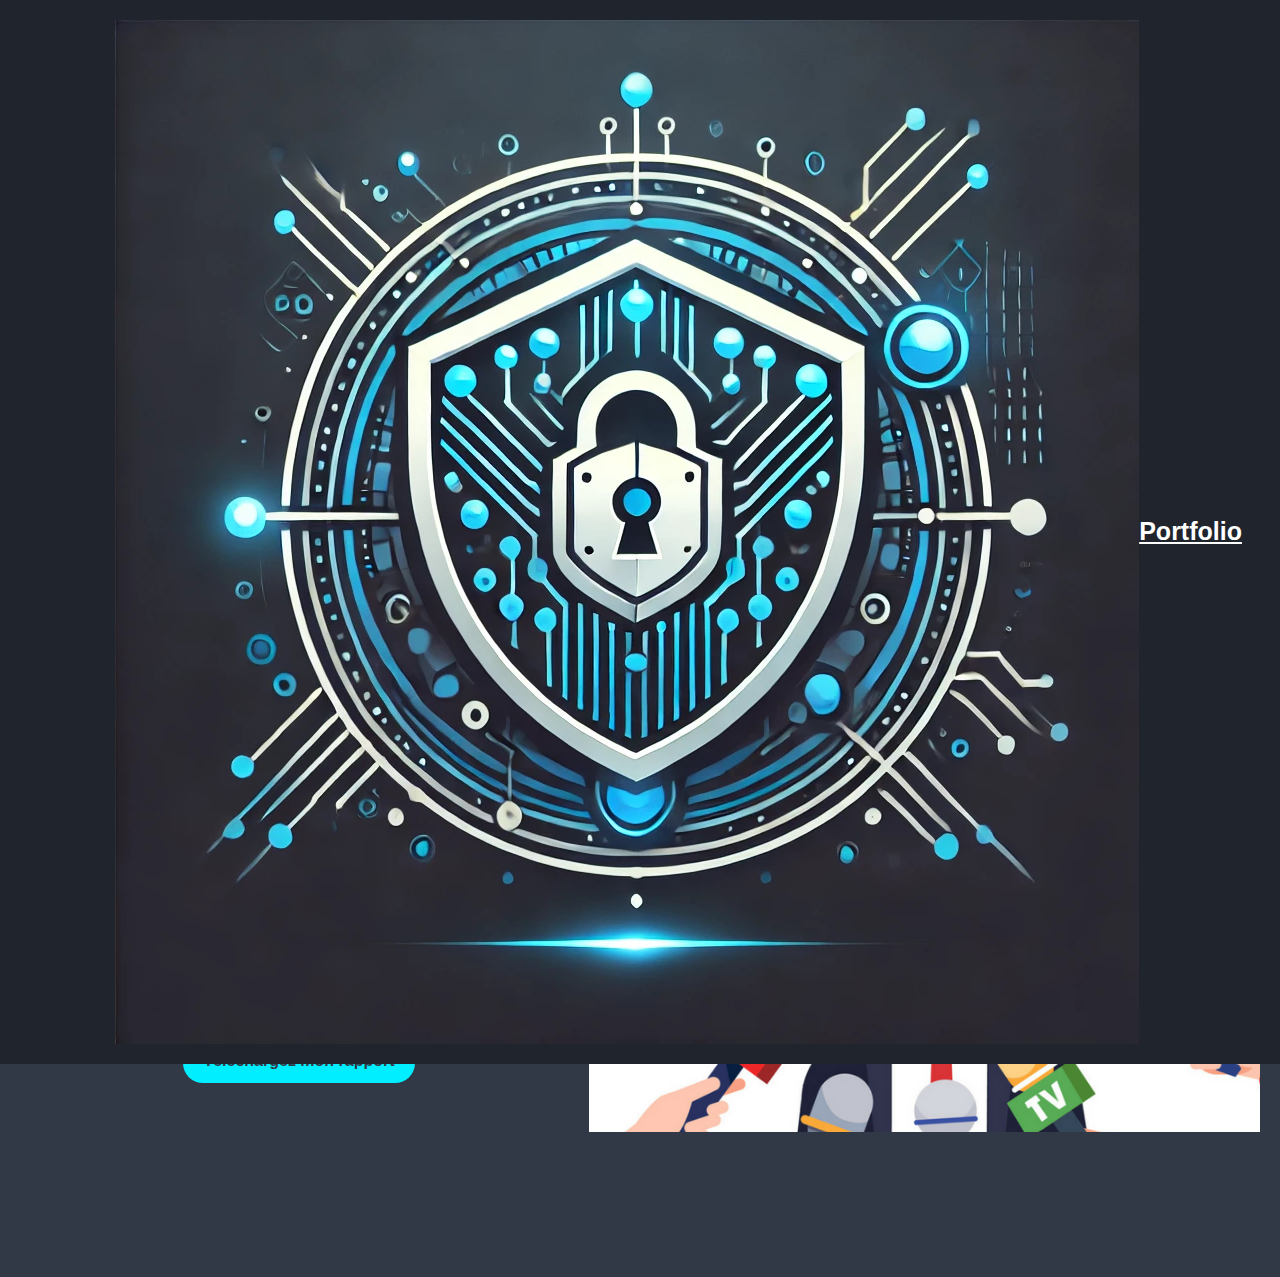
<file: nontech.html>
<!DOCTYPE html> 
  <head>
    <meta charset="utf-8">
      <meta name="viewport" content="width=device-width, initial-scale=1.0"> 
    <title>Portfolio Luderic Brosse</title>
    <!-- CSS de Bootstrap -->
    <link href="https://cdn.jsdelivr.net/npm/bootstrap@5.3.0-alpha1/dist/css/bootstrap.min.css" rel="stylesheet">
    <!-- JS de Bootstrap -->
<script src="https://cdn.jsdelivr.net/npm/bootstrap@5.3.0-alpha1/dist/js/bootstrap.bundle.min.js"></script>
    <!-- CSS Icons -->
    <link href='https://unpkg.com/boxicons@2.1.4/css/boxicons.min.css' rel='stylesheet'>
    <!-- CSS personnalisé -->
    <link href="style.css" rel="stylesheet" type="text/css" />
    <link rel="icon" href="logo.webp" type="image/webp">

<body>
    <section class="header">
        <header class="header">
          <img src="logo.webp" alt="mon logo" class="logo">
          <a href="#" class="logo">Portfolio</a>
          <i class='bx bx-menu' id="menu-icon"></i>
          <nav class="navbar">
            <a href="index.html" class="active">Accueil</a>
            <a href="dev.html">developpement</a>
            <a href="reseaux.html">reseaux</a>
            <a href="telecom.html">telecomunication</a>
            <a href="nontech.html">non technique</a>
          </nav>
        </header>
      </section> 
      <section class="contenue">
        <h3>La technologie est un outil puissant, mais c'est la créativité humaine qui lui donne vie. Même lorsque les défis semblent insurmontables, il y a toujours une solution à portée de main.</h3>
        </section>
      <section class="contenue1">
        <div class="contenue1-img">
            <img src="nontech_files/Cyber.jpg" alt="photo cadenas" class="img-fluid">
        </div>
        <div class="contenue1-txt">
            <p>Lors de ma SAÉ on as du crée une intervention au près des jeunes en classe de 6éme a la Terminal sur l'impact de notre e-reputation. A travers des activiter.</p>
            <div class="button-container">
                <p class="contenue-btn">note: 12.5/20</p>
            </div>
      </section>
      <section class="contenue2">        
        <div class="contenue2-txt">
            <p>Lors de ma SAÉ on as interviewer une personne dans le dommaine de la cybersécurité. On as interviewer une personne qui est ... vous trouverez plus de detailes sur sont metier dans le rapprot disponnible ci-dessous</p>
            <div class="button-container">
                <a href="nontech_files/interview.pdf" class="contenue-btn">Téléchargez mon rapport</a>
            </div>
        </div>
        <div class="contenue2-img">
            <img src="nontech_files/interview.png" alt="photo carte Lora" class="img-fluid">
        </div>

      </section>
    </section>
</file>
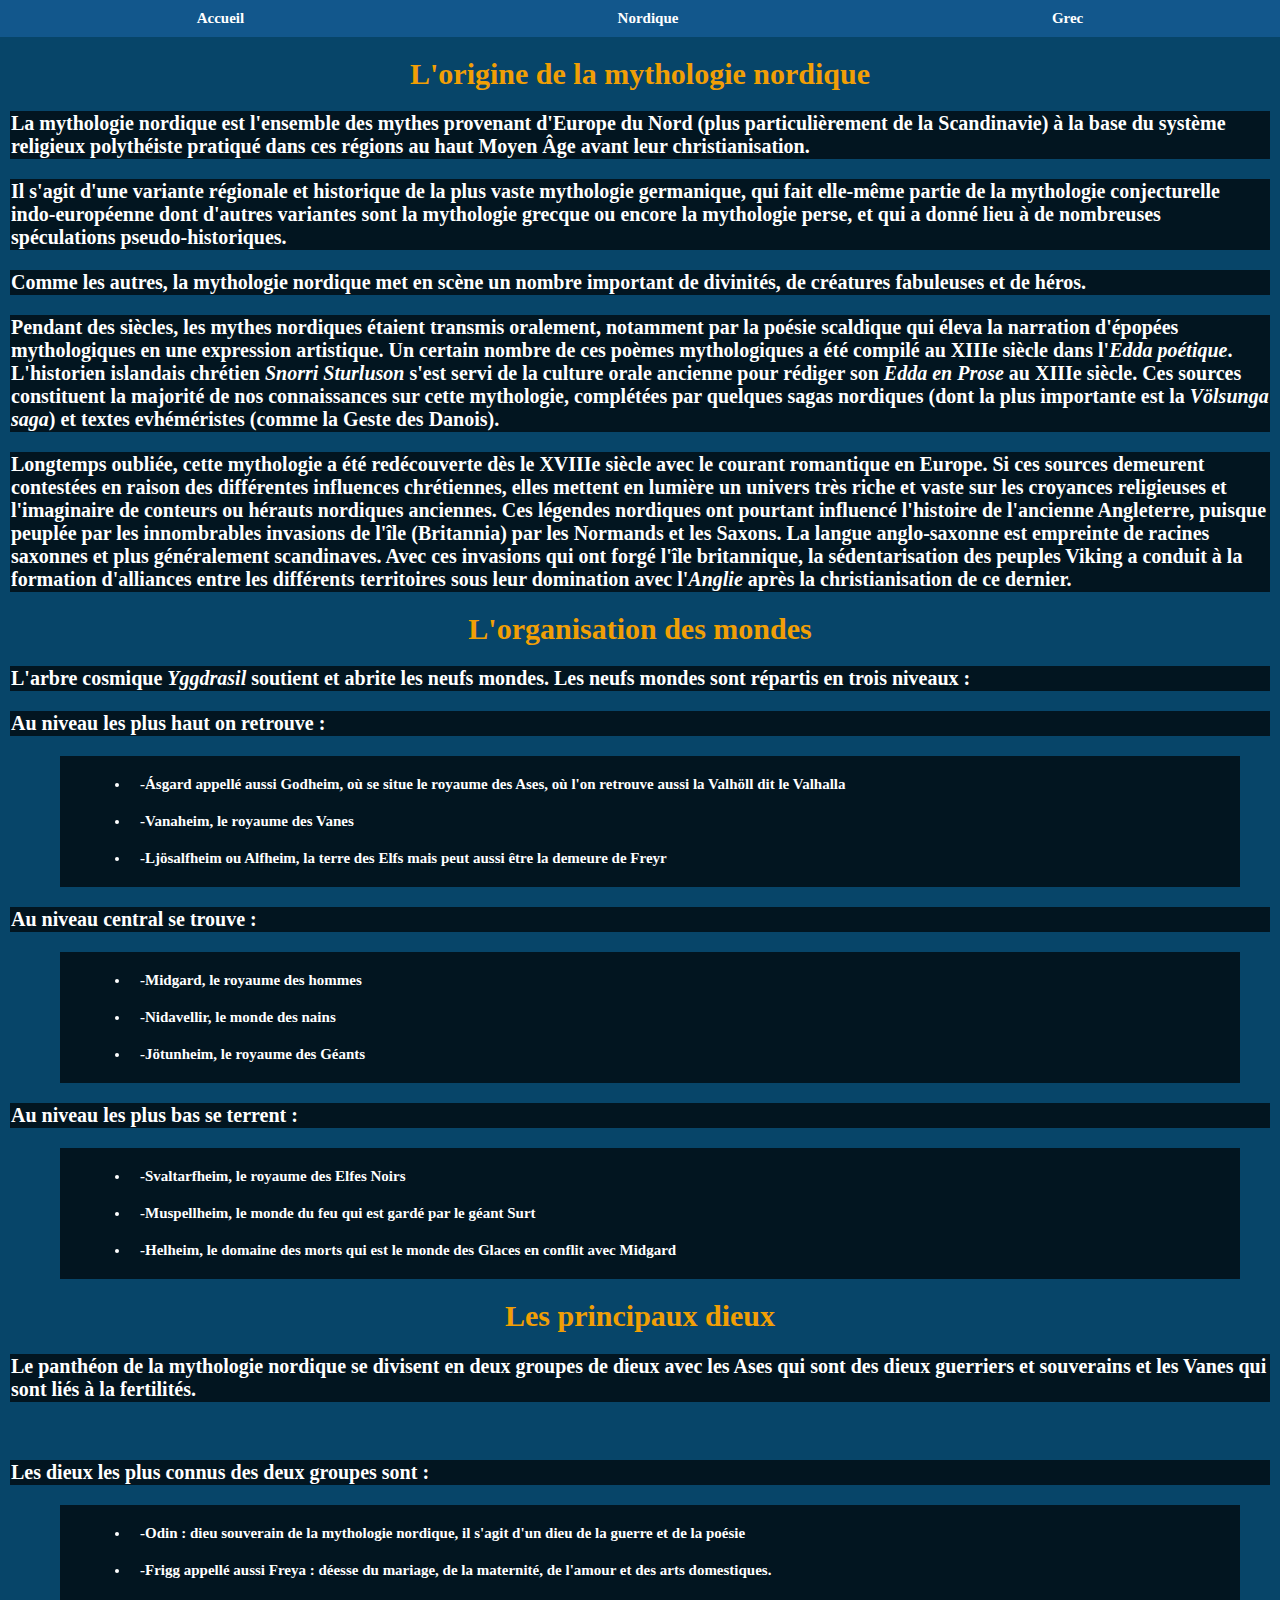
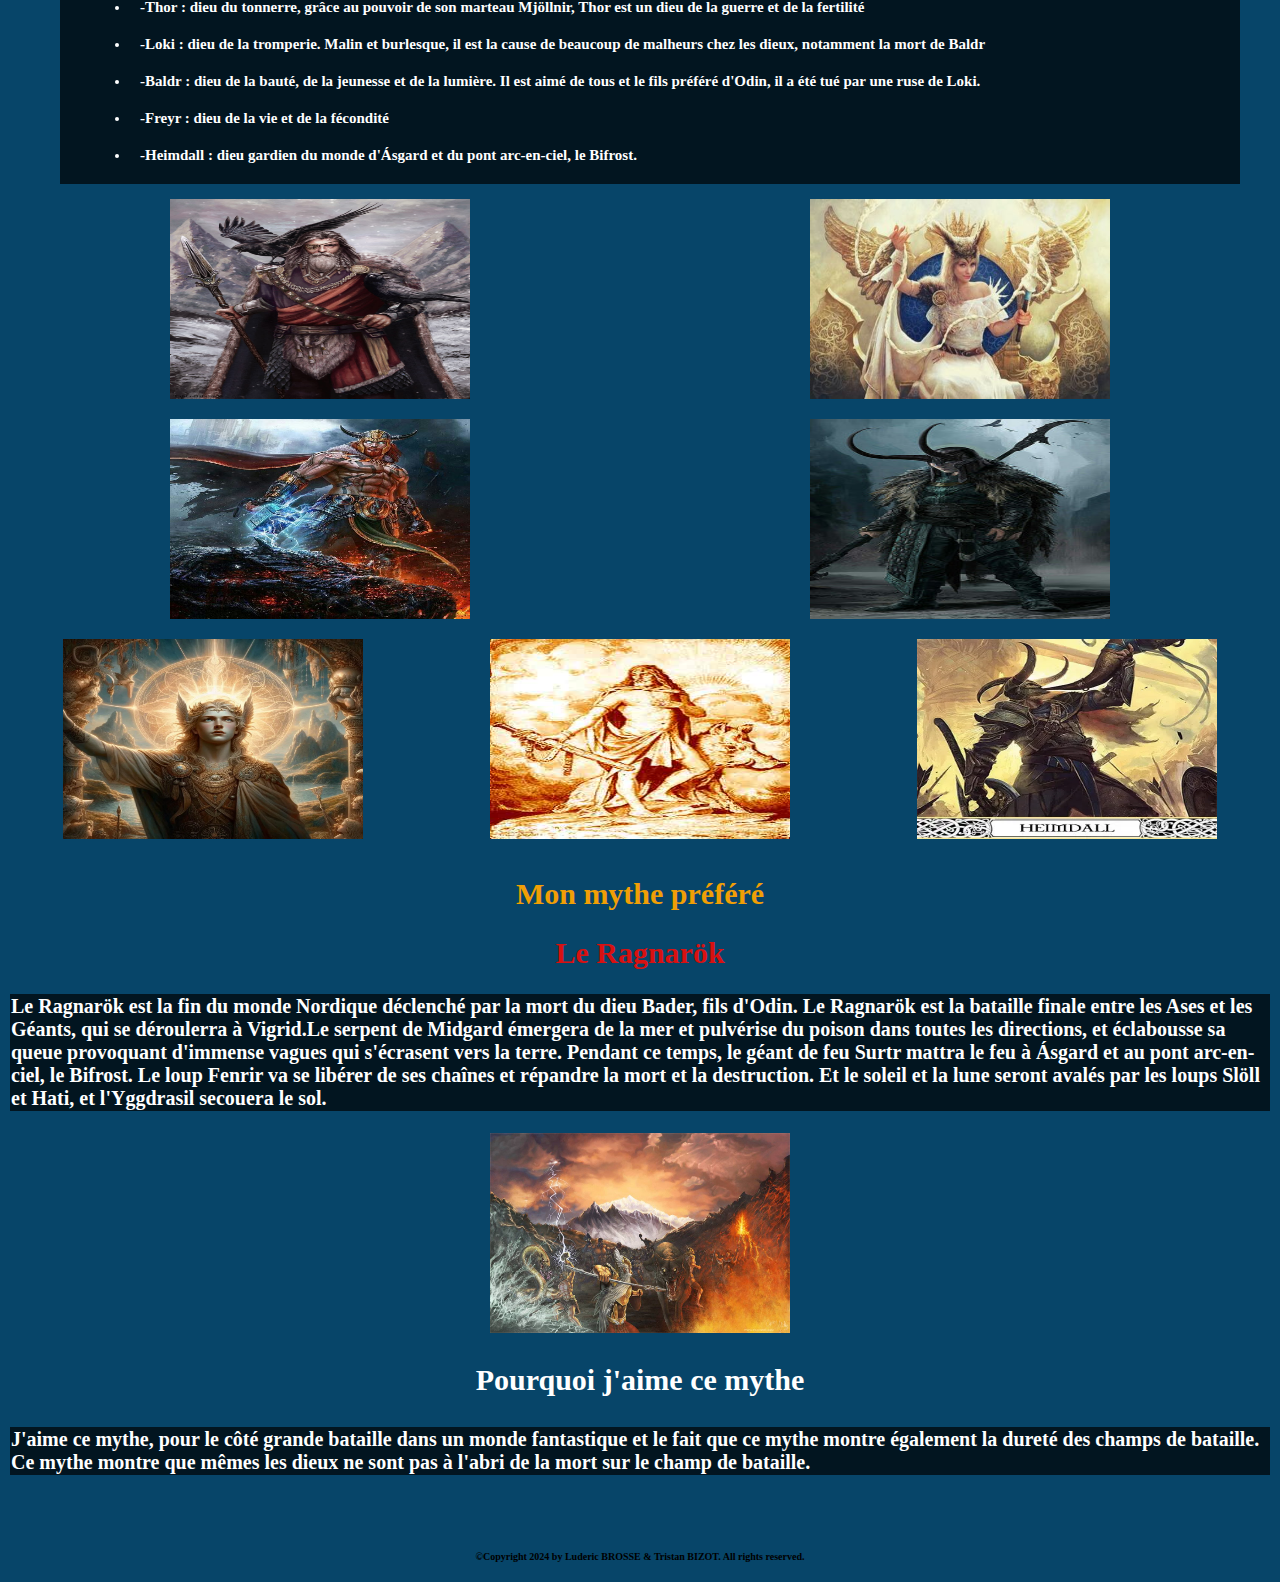
<file: Nordique.html>
<!DOCTYPE html>
<!-- saved from url=(0064)https://isis.unice.fr/~bl301696/acces/site_passion/Nordique.html -->
<html lang="fr"><head><meta http-equiv="Content-Type" content="text/html; charset=UTF-8">
  
  <meta name="viewport" content="width=device-width, initial-scale=1.0">
  <title>Nordique</title>
  <link href="./Nordique_files/nordique.css" rel="stylesheet" type="text/css">
  <link rel="stylesheet" media="screen and (max-width: 1280px)" href="./Nordique_files/nordiquetel.css">
<style type="text/css">:root [href^="//mage98rquewz.com/"], :root [href^="//x4pollyxxpush.com/"], :root span[id^="ezoic-pub-ad-placeholder-"], :root ins.adsbygoogle[data-ad-slot], :root ins.adsbygoogle[data-ad-client], :root img[src^="https://s-img.adskeeper.com/"], :root guj-ad, :root gpt-ad, :root div[id^="zergnet-widget"], :root div[id^="vuukle-ad-"], :root div[id^="taboola-stream-"], :root div[id^="sticky_ad_"], :root div[id^="st"][style^="z-index: 999999999;"], :root div[id^="gpt_ad_"], :root div[id^="ezoic-pub-ad-"], :root div[id^="dfp-ad-"], :root div[id^="crt-"][style], :root div[id^="adspot-"], :root div[id^="adrotate_widgets-"], :root ps-connatix-module, :root div[id^="ad_position_"], :root div[id^="ad-div-"], :root div[id*="ScriptRoot"], :root div[id*="MarketGid"], :root div[data-id-advertdfpconf], :root div[data-dfp-id], :root hl-adsense, :root div[data-contentexchange-widget], :root div[data-alias="300x250 Ad 2"], :root div[data-adzone], :root div[data-adunit-path], :root div[data-adname], :root div[data-ad-targeting], :root div[data-ad-placeholder], :root div[aria-label="Ads"], :root display-ads, :root display-ad-component, :root atf-ad-slot, :root aside[id^="adrotate_widgets-"], :root amp-fx-flying-carpet, :root amp-embed[type="taboola"], :root amp-connatix-player, :root amp-ad-custom, :root amp-ad, :root div[id^="google_dfp_"], :root ad-slot, :root ad-shield-ads, :root a[style="width:100%;height:100%;z-index:10000000000000000;position:absolute;top:0;left:0;"], :root a[onmousedown^="this.href='https://paid.outbrain.com/network/redir?"] + .ob_source, :root a[href^="https://xbet-4.com/"], :root div[id^="ad-position-"], :root a[href^="https://www.toprevenuegate.com/"], :root a[href^="https://www.purevpn.com/"][href*="&utm_source=aff-"], :root a[href^="https://www.privateinternetaccess.com/"] > img, :root a[href^="https://www.onlineusershielder.com/"], :root a[href^="https://www.liquidfire.mobi/"], :root a[href^="https://www.infowarsstore.com/"] > img, :root a[href^="https://www.highperformancecpmgate.com/"], :root a[href^="https://www.highcpmrevenuenetwork.com/"], :root a[href^="https://lnkxt.bannerator.com/"], :root a[href^="https://www.geekbuying.com/dynamic-ads/"], :root a[href^="https://www.financeads.net/tc.php?"], :root a[href^="https://www.effectiveratecpm.com/"], :root [href^="https://www.herbanomic.com/"] > img, :root a[href^="https://maymooth-stopic.com/"], :root a[href^="https://www.dql2clk.com/"], :root a[href^="https://www.nutaku.net/signup/landing/"], :root a[href^="https://www.dating-finder.com/signup/?ai_d="], :root a[href^="https://explore-site.com/"], :root a[href^="https://www.brazzersnetwork.com/landing/"], :root a[href^="https://www.adxsrve.com/"], :root [data-template-type="nativead"], :root a[href^="https://www.endorico.com/Smartlink/"], :root a[href^="https://www.adultempire.com/"][href*="?partner_id="], :root a[href^="https://voluum.prom-xcams.com/"], :root a[href^="https://twinrdsrv.com/"], :root a[href^="https://trk.nfl-online-streams.club/"], :root a[href^="https://tracking.avapartner.com/"], :root a[href^="https://track.wg-aff.com"], :root a[href^="https://track.ultravpn.com/"], :root a[href^="https://track.afcpatrk.com/"], :root a[href^="https://torguard.net/aff.php"] > img, :root [data-identity="adhesive-ad"], :root a[href^="https://tc.tradetracker.net/"] > img, :root a[href^="https://tatrck.com/"], :root a[href^="https://click.candyoffers.com/"], :root [href^="https://zstacklife.com/"] img, :root a[href^="https://t.aslnk.link/"], :root a[href^="https://t.adating.link/"], :root a[href^="https://t.acam.link/"], :root a[href*="//daichoho.com/"], :root a[href^="https://syndication.optimizesrv.com/"], :root a[href^="https://go.trackitalltheway.com/"], :root [href^="https://track.fiverr.com/visit/"] > img, :root a[href^="https://syndication.exoclick.com/"], :root a[href^="https://syndication.dynsrvtbg.com/"], :root div[data-alias="300x250 Ad 1"], :root a[href^="https://syndicate.contentsserved.com/"], :root a[href^="https://svb-analytics.trackerrr.com/"], :root a[href^="https://ad.doubleclick.net/"], :root a[href^="https://static.fleshlight.com/images/banners/"], :root a[href^="https://slkmis.com/"], :root bottomadblock, :root a[href^="https://s.zlinkd.com/"], :root a[href^="https://s.zlink3.com/"], :root a[href^="https://www.mrskin.com/account/"], :root a[href^="https://s.optzsrv.com/"], :root a[href^="https://s.ma3ion.com/"], :root #kt_player > div[style$="display: block;"][style*="inset: 0px;"], :root a[href^="https://quotationfirearmrevision.com/"], :root a[href^="https://pubads.g.doubleclick.net/"], :root a[href^="https://ak.oalsauwy.net/"], :root a[href^="https://softwa.cfd/"], :root a[href^="https://play1ad.shop/"], :root a[href^="https://prf.hn/click/"][href*="/camref:"] > img, :root a[href^="https://www.dating-finder.com/?ai_d="], :root a[href^="https://serve.awmdelivery.com/"], :root a[href^="https://prf.hn/click/"][href*="/adref:"] > img, :root app-ad, :root [href^="https://ap.octopuspop.com/click/"] > img, :root a[href^="https://postback1win.com/"], :root a[href^="https://mmwebhandler.aff-online.com/"], :root a[href^="https://www.bet365.com/"][href*="affiliate="], :root a[href^="https://pb-track.com/"], :root a[href^="https://pb-front.com/"], :root a[href^="https://paid.outbrain.com/network/redir?"], :root a[href^="https://streamate.com/landing/click/"], :root div[class^="Adstyled__AdWrapper-"], :root a[href^="https://startgaming.net/tienda/" i], :root a[href^="https://osfultrbriolenai.info/"], :root a[href^="https://upsups.click/"], :root a[href^="https://ndt5.net/"], :root a[href^="http://eighteenderived.com/"], :root a[href^="https://natour.naughtyamerica.com/track/"], :root a[href^="https://mediaserver.entainpartners.com/renderBanner.do?"], :root a[href^="https://m.do.co/c/"] > img, :root .nya-slot[style], :root a[href^="https://a.bestcontentweb.top/"], :root a[href^="https://lobimax.com/"], :root a[href^="https://lead1.pl/"], :root a[href^="https://landing.brazzersnetwork.com/"], :root a[href^="https://join.virtuallust3d.com/"], :root a[href^="https://kiksajex.com/"], :root a[href^="https://juicyads.in/"], :root a[href^="https://snowdayonline.xyz/"], :root a[href^="https://mediaserver.gvcaffiliates.com/renderBanner.do?"], :root a[href^="https://join.dreamsexworld.com/"], :root a[href^="https://jaxofuna.com/"], :root a[href^="https://italarizege.xyz/"], :root a[href^="https://iqbroker.com/"][href*="?aff="], :root a[href^="https://identicaldrench.com/"], :root a[href^="https://hot-growngames.life/"], :root a[href^="https://helmethomicidal.com/"], :root a[href^="https://golinks.work/"], :root ark-top-ad, :root a[href^="https://s.zlinkn.com/"], :root a[href^="https://go.xxxvjmp.com/"], :root [class^="tile-picker__CitrusBannerContainer-sc-"], :root a[href^="https://go.xxxiijmp.com"], :root a[href^="https://go.xtbaffiliates.com/"], :root [data-role="tile-ads-module"], :root a[href^="https://go.xlviirdr.com"], :root a[href^="https://go.xlviiirdr.com"], :root a[href^="https://ismlks.com/"], :root [href^="https://www.mypillow.com/"] > img, :root a[href^="https://go.xlirdr.com"], :root [data-css-class="dfp-inarticle"], :root a[href^="https://l.hyenadata.com/"], :root a[href^="https://go.tmrjmp.com"], :root a[href^="https://zirdough.net/"], :root a[href^="https://s.deltraff.com/"], :root a[href^="https://go.markets.com/visit/?bta="], :root a[href^="https://billing.purevpn.com/aff.php"] > img, :root a[href^="https://go.hpyrdr.com/"], :root a[href^="https://lijavaxa.com/"], :root a[href^="https://go.goaserv.com/"], :root a[href^="https://t.hrtye.com/"], :root a[href^="https://go.etoro.com/"] > img, :root a[href^="https://go.dmzjmp.com"], :root a[href^="https://www.bang.com/?aff="], :root #mgb-container > #mgb, :root a[href^="https://go.admjmp.com"], :root a[href^="https://ak.stikroltiltoowi.net/"], :root a[href^="https://get.surfshark.net/aff_c?"][href*="&aff_id="] > img, :root a[href^="https://www.mrskin.com/tour"], :root a[href^="https://financeads.net/tc.php?"], :root a[href^="https://www.adskeeper.com"], :root a[data-redirect^="https://paid.outbrain.com/network/redir?"], :root [href^="https://clicks.affstrack.com/"] > img, :root a[href^="https://ak.hauchiwu.com/"], :root a[href^="https://engine.phn.doublepimp.com/"], :root a[href^="https://engine.blueistheneworanges.com/"], :root a[href^="https://drumskilxoa.click/"], :root a[href^="https://dl-protect.net/"], :root a[href^="https://rixofa.com/"], :root #ads[style^="position: absolute; z-index: 30; width: 100%; height"], :root a[href^="https://disobediencecalculatormaiden.com/"], :root a[href*=".foxqck.com/"], :root a[href^="https://ctosrd.com/"], :root a[href^="https://clixtrac.com/"], :root [href^="https://noqreport.com/"] > img, :root a[href^="https://clicks.pipaffiliates.com/"], :root app-advertisement, :root a[href^="https://getmatchedlocally.com/"], :root a[href^="https://clickins.slixa.com/"], :root a[href^="https://datewhisper.life/"], :root a[href^="https://get-link.xyz/"], :root a[href^="https://click.linksynergy.com/fs-bin/"] > img, :root a[href^="https://combodef.com/"], :root a[href^="https://click.hoolig.app/"], :root a[href^="https://track.totalav.com/"], :root a[href^="https://ctrdwm.com/"], :root img[src^="https://images.purevpnaffiliates.com"], :root a[href^="https://porntubemate.com/"], :root a[href^="https://clickadilla.com/"], :root a[href^="https://click.dtiserv2.com/"], :root a[href^="https://go.xlvirdr.com"], :root a[href^="http://www.iyalc.com/"], :root a[href^="https://claring-loccelkin.com/"], :root a[href^="https://bongacams2.com/track?"], :root a[href^="https://t.ajrkm1.com/"], :root [href="https://masstortfinancing.com"] img, :root a[href^="https://bongacams10.com/track?"], :root a[href^="https://www.sheetmusicplus.com/"][href*="?aff_id="], :root a[href^="https://bngpt.com/"], :root a[href^="https://black77854.com/"], :root a[href^="https://banners.livepartners.com/"], :root a[href^="https://myclick-2.com/"], :root a[href^="https://sexynearme.com/"], :root a[href^="https://baipahanoop.net/"], :root a[href^="http://revolvemockerycopper.com/"], :root a[href^="https://awptjmp.com/"], :root a[href^="https://join.sexworld3d.com/track/"], :root a[href^="https://aweptjmp.com/"], :root a[href^="https://ausoafab.net/"], :root a[href^="https://adclick.g.doubleclick.net/"], :root a[href^="https://bc.game/"], :root a[href^="https://a.bestcontentoperation.top/"], :root a[href^="https://adultfriendfinder.com/go/"], :root a[href^="https://ads.planetwin365affiliate.com/"], :root a[href^="https://ads.leovegas.com/"], :root a[href^="https://auesk.cfd/"], :root a[href^="https://a2.adform.net/"], :root a[href^="https://a.candyai.love/"], :root a[href^="https://playnano.online/offerwalls/?ref="], :root a[href^="https://a.adtng.com/"], :root .banner-img > .pbl, :root [data-m-ad-id], :root a[href^="https://a-ads.com/"], :root a[href^="https://ak.psaltauw.net/"], :root a[href^="https://1winpb.com/"], :root div[id^="rc-widget-"], :root a[href^="http://eslp34af.click/"], :root a[href^="https://turnstileunavailablesite.com/"], :root a[href^="https://chaturbate.com/in/?"], :root a[href^="https://prf.hn/click/"][href*="/creativeref:"] > img, :root a[href*="&maxads="], :root a[href^="http://www.adultempire.com/unlimited/promo?"][href*="&partner_id="], :root a[href^="https://1betandgonow.com/"], :root a[href^="https://eergortu.net/"], :root div[id^="optidigital-adslot"], :root a[href^="https://123-stream.org/"], :root a[href^="http://www.friendlyduck.com/AF_"], :root a[href^="https://allhost.shop/aff.php?"], :root [data-dynamic-ads], :root a[href^="http://vnte9urn.click/"], :root a[href^="https://getvideoz.click/"], :root a[href^="http://troopsassistedstupidity.com/"], :root a[href^="http://trk.globwo.online/"], :root a[href^="https://random-affiliate.atimaze.com/"], :root a-ad, :root a[href^="https://offhandpump.com/"], :root a[href^="http://stickingrepute.com/"], :root #slashboxes > .deals-rail, :root a[href^="http://roadcontagion.com/"], :root a[href^="http://premonitioninventdisagree.com/"], :root a[href^="http://naggingirresponsible.com/"], :root a[href^="https://in.rabbtrk.com/"], :root a[href^="http://www.h4trck.com/"], :root a[href^="https://81ac.xyz/"], :root a[href^="http://guestblackmail.com/"], :root a[href^="http://cam4com.go2cloud.org/aff_c?"], :root a[href^="https://ads.betfair.com/redirect.aspx?"], :root [href^="https://www.mypatriotsupply.com/"] > img, :root a[href^="https://trk.softonixs.xyz/"], :root a[href^="http://dragnag.com/"], :root a[href^="http://dragfault.com/"], :root [data-advadstrackid], :root a[href^="http://muzzlematrix.com/"], :root a[href^="https://track.adform.net/"], :root a[href^="http://avthelkp.net/"], :root a[href^="https://a.medfoodhome.com/"], :root a[href^="https://engine.flixtrial.com/"], :root [data-type="ad-vertical"], :root [data-taboola-options], :root a[href^="http://annulmentequitycereals.com/"], :root a[href^="//startgaming.net/tienda/" i], :root a[href^="https://www.get-express-vpn.com/offer/"], :root a[href^="https://s.cant3am.com/"], :root a[href^="//s.st1net.com/splash.php"], :root a[href^="https://join.virtualtaboo.com/track/"], :root [id^="ad_sky"], :root a[href^="http://coefficienttolerategravel.com/"], :root a[href^="https://a.medfoodsafety.com/"], :root a[href^="//go.eabids.com/"], :root a[href^="//ejitsirdosha.net/"], :root a[href^=" https://www.friendlyduck.com/AF_"], :root a[href*="/jump/next.php?r="], :root a[href^="https://go.rmishe.com/"], :root [href^="https://ilovemyfreedoms.com/landing-"], :root a[href^="https://go.nordvpn.net/aff"] > img, :root .\[\&_\.gdprAdTransparencyCogWheelButton\]\:\!pjra-z-\[5\], :root [href^="http://clicks.totemcash.com/"], :root a[href^="https://ad.zanox.com/ppc/"] > img, :root a[href^="https://lone-pack.com/"], :root [data-d-ad-id], :root a[href*=".engine.adglare.net/"], :root a[href^="https://t.ajrkm3.com/"], :root [href^="https://aads.com/campaigns/"], :root a[href^="//stighoazon.com/"], :root [href^="https://www.profitablegatecpm.com/"], :root div[id^="lazyad-"], :root a[href^="http://com-1.pro/"], :root a[href*=".cfm?domain="][href*="&fp="], :root [data-ad-name], :root a[href^="https://loboclick.com/"], :root a[data-url^="https://vulpix.bet/?ref="], :root a[href^="https://ab.advertiserurl.com/aff/"], :root a[data-oburl^="https://paid.outbrain.com/network/redir?"], :root a[href^="https://go.xlivrdr.com"], :root [onclick^="location.href='https://1337x.vpnonly.site/"], :root [name^="google_ads_iframe"], :root [id^="section-ad-banner"], :root a[href^="https://www.goldenfrog.com/vyprvpn?offer_id="][href*="&aff_id="], :root a[href*="//jjgirls.com/sex/Chaturbate"], :root [id^="ad-wrap-"], :root [href^="https://zone.gotrackier.com/"], :root a[href^="http://sarcasmadvisor.com/"], :root [href^="https://www.restoro.com/"], :root [href^="https://www.targetingpartner.com/"], :root .section-subheader > .section-hotel-prices-header, :root [href^="https://www.hostg.xyz/"] > img, :root a[href^="http://adultfriendfinder.com/go/"], :root a[href^="https://fastestvpn.com/lifetime-special-deal?a_aid="], :root a[href^="https://tour.mrskin.com/"], :root [href^="https://www.brighteonstore.com/products/"] img, :root citrus-ad-wrapper, :root a[href^="https://go.grinsbest.com/"], :root a[href^="https://vo2.qrlsx.com/"], :root [href^="https://www.avantlink.com/click.php"] img, :root div[id^="div-ads-"], :root [href^="https://rapidgator.net/article/premium/ref/"], :root [href^="https://join.girlsoutwest.com/"], :root a[href^="https://activate-game.com/"], :root .scroll-fixable.rail-right > .deals-rail, :root [data-wpas-zoneid], :root a[href^="https://track.aftrk3.com/"], :root [href^="https://join3.bannedsextapes.com"], :root a[href^="https://bodelen.com/"], :root a[href*=".g2afse.com/"], :root div[id^="adngin-"], :root [data-rc-widget], :root span[data-ez-ph-id], :root [href^="https://track.aftrk1.com/"], :root [href^="https://join.playboyplus.com/track/"], :root a[href^="https://go.xxxijmp.com"], :root [href^="https://istlnkcl.com/"], :root a[href^="https://tm-offers.gamingadult.com/"], :root [href^="https://charmingdatings.life/"], :root [href^="https://glersakr.com/"], :root a[href^="https://a.bestcontentfood.top/"], :root [href^="https://cpa.10kfreesilver.com/"], :root [data-id^="div-gpt-ad"], :root a[href^="https://tracker.loropartners.com/"], :root [href^="https://awbbjmp.com/"], :root div[ow-ad-unit-wrapper], :root a[data-href^="http://ads.trafficjunky.net/"], :root a[href^="http://partners.etoro.com/"], :root a[href^="https://www.friendlyduck.com/AF_"], :root [href^="https://ad1.adfarm1.adition.com/"], :root a[href^="https://bngprm.com/"], :root [href^="https://shiftnetwork.infusionsoft.com/go/"] > img, :root a[href^="https://go.strpjmp.com/"], :root a[href^="https://go.bushheel.com/"], :root a[href^="https://ctjdwm.com/"], :root a[href^="https://camfapr.com/landing/click/"], :root div[data-ad-wrapper], :root .gnt_em_vp_c[data-g-s="vp_dk"], :root [href="//sexcams.plus/"], :root [href^="http://www.mypillow.com/"] > img, :root a[href^="https://promerycergerful.com/"], :root #kt_player > a[target="_blank"], :root a[href^="http://bongacams.com/track?"], :root [href^="http://mypillow.com/"] > img, :root [href="https://ourgoldguy.com/contact/"] img, :root a[href^="https://wittered-mainging.com/"], :root #teaser3[style="width: 100%;text-align: center;display: scroll;position:fixed;bottom: 0;margin: 0 auto;z-index: 103;"], :root [href="https://www.masstortfinancing.com/"] > img, :root .ob_container .item-container-obpd, :root [id^="div-gpt-ad"], :root a[href^="https://go.rmhfrtnd.com/"], :root [href="https://jdrucker.com/gold"] > img, :root [href^="https://go.xlrdr.com"], :root [data-testid^="taboola-"], :root a[href^="https://track.1234sd123.com/"], :root zeus-ad, :root [data-testid="prism-ad-wrapper"], :root [href^="https://ad.admitad.com/"], :root [href^="https://mypillow.com/"] > img, :root [data-testid="ad_testID"], :root [href^="https://antiagingbed.com/discount/"] > img, :root a[href*=".adsrv.eacdn.com/"], :root [href^="https://optimizedelite.com/"] > img, :root [data-name="adaptiveConstructorAd"], :root a[href^="https://go.cmtaffiliates.com/"], :root [data-testid="adBanner-wrapper"], :root [href^="https://mylead.global/stl/"] > img, :root [href^="https://mypatriotsupply.com/"] > img, :root a[href^="https://go.hpyjmp.com"], :root iframe[scrolling="no"][sandbox*="allow-popups allow-modals"][style^="width: 100%; height: 100%; border: none;"], :root [href^="https://mystore.com/"] > img, :root [href^="https://wct.link/click?"], :root div[data-adunit], :root app-large-ad, :root [href^="https://turtlebids.irauctions.com/"] img, :root a[href^="https://believessway.com/"], :root a[href^="https://witnessjacket.com/"], :root [data-mobile-ad-id], :root [class^="amp-ad-"], :root a[href^="http://handgripvegetationhols.com/"], :root a[href^="https://go.bbrdbr.com"], :root a[href^="https://fc.lc/ref/"], :root [data-adshim], :root topadblock, :root a[href^="//s.zlinkd.com/"], :root #teaser1[style^="width:autopx;"], :root [href^="https://www.cloudways.com/en/?id"], :root [data-asg-ins], :root a[href^="https://gamingadlt.com/?offer="], :root [data-desktop-ad-id], :root .grid > .container > #aside-promotion, :root DFP-AD, :root [id^="ad_slider"], :root [data-adbridg-ad-class], :root #teaser3[style^="width:autopx;"], :root [data-adblockkey], :root [data-block-type="ad"], :root [data-ad-width], :root [onclick*="content.ad/"], :root [data-ad-manager-id], :root AMP-AD, :root [data-ad-cls], :root [data-ez-name], :root a[href^="https://go.mnaspm.com/"], :root a[href^="https://service.bv-aff-trx.com/"], :root a[href^="https://6-partner.com/"], :root [class^="s2nPlayer"], :root a[href^="https://traffdaq.com/"], :root [data-testid="commercial-label-taboola"], :root [class^="div-gpt-ad"], :root a[href^="http://tc.tradetracker.net/"] > img, :root a[href^="https://www8.smartadserver.com/"], :root a[href^="https://pb-imc.com/"], :root [href^="https://affiliate.fastcomet.com/"] > img, :root [class^="adDisplay-module"], :root [data-freestar-ad][id], :root AD-SLOT, :root a[href^="https://www.googleadservices.com/pagead/aclk?"] > img, :root [data-ad-module], :root a[href^="https://go.skinstrip.net"][href*="?campaignId="], :root #teaser2[style^="width:autopx;"], :root a[href^="https://ngineet.cfd/"], :root [data-revive-zoneid], :root a[href^="https://losingoldfry.com/"], :root div[id^="div-gpt-"], :root a[href^="https://gml-grp.com/"], :root .ob_dual_right > .ob_ads_header ~ .odb_div, :root a[href^="https://cam4com.go2cloud.org/"], :root a[href^="http://li.blogtrottr.com/click?"], :root a[onmousedown^="this.href='https://paid.outbrain.com/network/redir?"], :root a[href^="https://t.ajump1.com/"], :root a[href^="https://go.xxxjmp.com"], :root #leader-companion > a[href] { display: none !important; }</style><style type="text/css" id="operaUserStyle"></style></head>

<body>
  <nav>
    <a class="index" href="Site passion2025.html">Accueil</a>
    <a class="Nordique" href="Nordique.html#">Nordique</a>
    <a class="Grec" href="Grec.html">Grec</a>
  </nav>
 <div class="paragraphe">
  <h1>L'origine de la mythologie nordique</h1>
  <p>La mythologie nordique est l'ensemble des mythes provenant d'Europe du Nord (plus particulièrement de la
    Scandinavie) à la base du système religieux polythéiste pratiqué dans ces régions au haut Moyen Âge avant leur
    christianisation. </p>
  <p>Il s'agit d'une variante régionale et historique de la plus vaste mythologie germanique, qui fait
    elle-même partie de la mythologie conjecturelle indo-européenne dont d'autres variantes sont la mythologie grecque
    ou encore la mythologie perse, et qui a donné lieu à de nombreuses spéculations pseudo-historiques.
    </p><p>Comme les autres, la mythologie nordique met en scène un nombre important de divinités, de créatures fabuleuses et de héros.</p>
    <p>Pendant des siècles, les mythes nordiques étaient transmis oralement, notamment par la poésie scaldique qui éleva la
    narration d'épopées mythologiques en une expression artistique. Un certain nombre de ces poèmes mythologiques a été
    compilé au XIIIe siècle dans l'<em>Edda poétique</em>. L'historien islandais chrétien <em>Snorri Sturluson</em>
    s'est servi de la culture orale ancienne pour rédiger son <em>Edda en Prose</em> au XIIIe siècle. Ces sources
    constituent la majorité de nos connaissances sur cette mythologie, complétées par quelques sagas nordiques (dont la
    plus importante est la <em>Völsunga saga</em>) et textes evhéméristes (comme la Geste des Danois).</p>

    <p>Longtemps oubliée, cette mythologie a été redécouverte dès le XVIIIe siècle avec le courant romantique en Europe. Si
    ces sources demeurent contestées en raison des différentes influences chrétiennes, elles mettent en lumière un
    univers très riche et vaste sur les croyances religieuses et l'imaginaire de conteurs ou hérauts nordiques
    anciennes. Ces légendes nordiques ont pourtant influencé l'histoire de l'ancienne Angleterre, puisque peuplée par
    les innombrables invasions de l'île (Britannia) par les Normands et les Saxons. La langue anglo-saxonne est
    empreinte de racines saxonnes et plus généralement scandinaves. Avec ces invasions qui ont forgé l'île britannique,
    la sédentarisation des peuples Viking a conduit à la formation d'alliances entre les différents territoires sous
    leur domination avec l'<em>Anglie</em> après la christianisation de ce dernier.</p>

  <h1>L'organisation des mondes</h1>
  <p>L'arbre cosmique <em>Yggdrasil</em> soutient et abrite les neufs mondes. Les neufs mondes sont répartis en trois
    niveaux :</p>
    <p>Au niveau les plus haut on retrouve :</p>
    <ul>
      <li>-Ásgard appellé aussi Godheim, où se situe le royaume des Ases, où l'on retrouve aussi la Valhöll dit le Valhalla</li>
      <li>-Vanaheim, le royaume des Vanes</li>
      <li>-Ljösalfheim ou Alfheim, la terre des Elfs mais peut aussi être la demeure de Freyr</li>
    </ul>
    <p>Au niveau central se trouve :</p>
    <ul>
      <li>-Midgard, le royaume des hommes</li>
      <li>-Nidavellir, le monde des nains</li>
      <li>-Jötunheim, le royaume des Géants</li>
    </ul>
    <p>Au niveau les plus bas se terrent :</p>
    <ul>
      <li>-Svaltarfheim, le royaume des Elfes Noirs</li>
      <li>-Muspellheim, le monde du feu qui est gardé par le géant Surt</li>
      <li>-Helheim, le domaine des morts qui est le monde des Glaces en conflit avec Midgard</li>
    </ul>
  

  <h1>Les principaux dieux</h1>
  <p>Le panthéon de la mythologie nordique se divisent en deux groupes de dieux avec les Ases qui sont des dieux
    guerriers et souverains et les Vanes qui sont liés à la fertilités.</p>
    <br>
    <p>Les dieux les plus connus des deux groupes sont :</p>
    <ul>
      <li>-Odin : dieu souverain de la mythologie nordique, il s'agit d'un dieu de la guerre et de la poésie</li>
      <li>-Frigg appellé aussi Freya : déesse du mariage, de la maternité, de l'amour et des arts domestiques.</li>
      <li>-Thor : dieu du tonnerre, grâce au pouvoir de son marteau Mjöllnir, Thor est un dieu de la guerre et de la fertilité</li>
      <li>-Loki : dieu de la tromperie. Malin et burlesque, il est la cause de beaucoup de malheurs chez les dieux, notamment
    la mort de Baldr</li>
      <li>-Baldr : dieu de la bauté, de la jeunesse et de la lumière. Il est aimé de tous et le fils préféré d'Odin, il a été
    tué par une ruse de Loki.</li>
      <li>-Freyr : dieu de la vie et de la fécondité</li>
      <li>-Heimdall : dieu gardien du monde d'Ásgard et du pont arc-en-ciel, le Bifrost.</li>
    </ul>
  

  <div class="images">
    <img src="./Nordique_files/talita-babireski-odin-talita-babireski.jpg" alt="Odin" width="300" height="200">
    <img src="./Nordique_files/frigg_deesse_480x480.jpg" alt="-Frigg" width="300" height="200">
  </div>

  <br>

  <div class="images">
    <img src="./Nordique_files/thor-mythologie.jpg" alt="Thor" width="300" height="200">
    <img src="./Nordique_files/loki_le_malicieux_4b95b02c-1ed3-4a0d-bde7-5408956bf6e8_480x480.jpg" alt="Loki" width="300" height="200">
  </div>

  <br>

  <div class="images">
    <img src="./Nordique_files/Baldr-god-light.webp" alt="Baldr" width="300" height="200">
    <img src="./Nordique_files/Freyr_art.jpg" alt="Freyr" width="300" height="200">
    <img src="./Nordique_files/heimdall_06d5234c-265e-42c3-b74d-a1a9853d22cd_600x.webp" alt="-Heimdall" width="300" height="200">
  </div>

  <br>

  <h1>Mon mythe préféré</h1>
  <h2>Le Ragnarök</h2>
  <p>Le Ragnarök est la fin du monde Nordique déclenché par la mort du dieu Bader, fils d'Odin. Le Ragnarök est la bataille finale entre les Ases et les Géants, qui se déroulerra à Vigrid.Le serpent 
  de Midgard émergera de la mer et pulvérise du poison dans toutes les directions, et éclabousse sa queue provoquant d'immense vagues qui s'écrasent vers la terre. Pendant ce temps, le géant de feu Surtr mattra le feu à Ásgard et au pont arc-en-ciel, le Bifrost.
  Le loup Fenrir va se libérer de ses chaînes et répandre la mort et la destruction.
  Et le soleil et la lune seront avalés par les loups Slöll et Hati, et l'Yggdrasil secouera le sol.</p>
  <div class="images">
  <img src="./Nordique_files/ragnarok.jpg" alt="Ragnarök" width="300" height="200" class="images">
  </div>
  <h3>Pourquoi j'aime ce mythe </h3>
  <p>J'aime ce mythe, pour le côté grande bataille dans un monde fantastique et le fait que ce mythe montre également la dureté des champs de bataille.
    Ce mythe montre que mêmes les dieux ne sont pas à l'abri de la mort sur le champ de bataille.</p>

  </div>
  <br>
  <br>
  <footer>
    <p>©Copyright 2024 by Luderic BROSSE &amp; Tristan BIZOT. All rights reserved.</p>
  </footer>


</body></html>
</file>
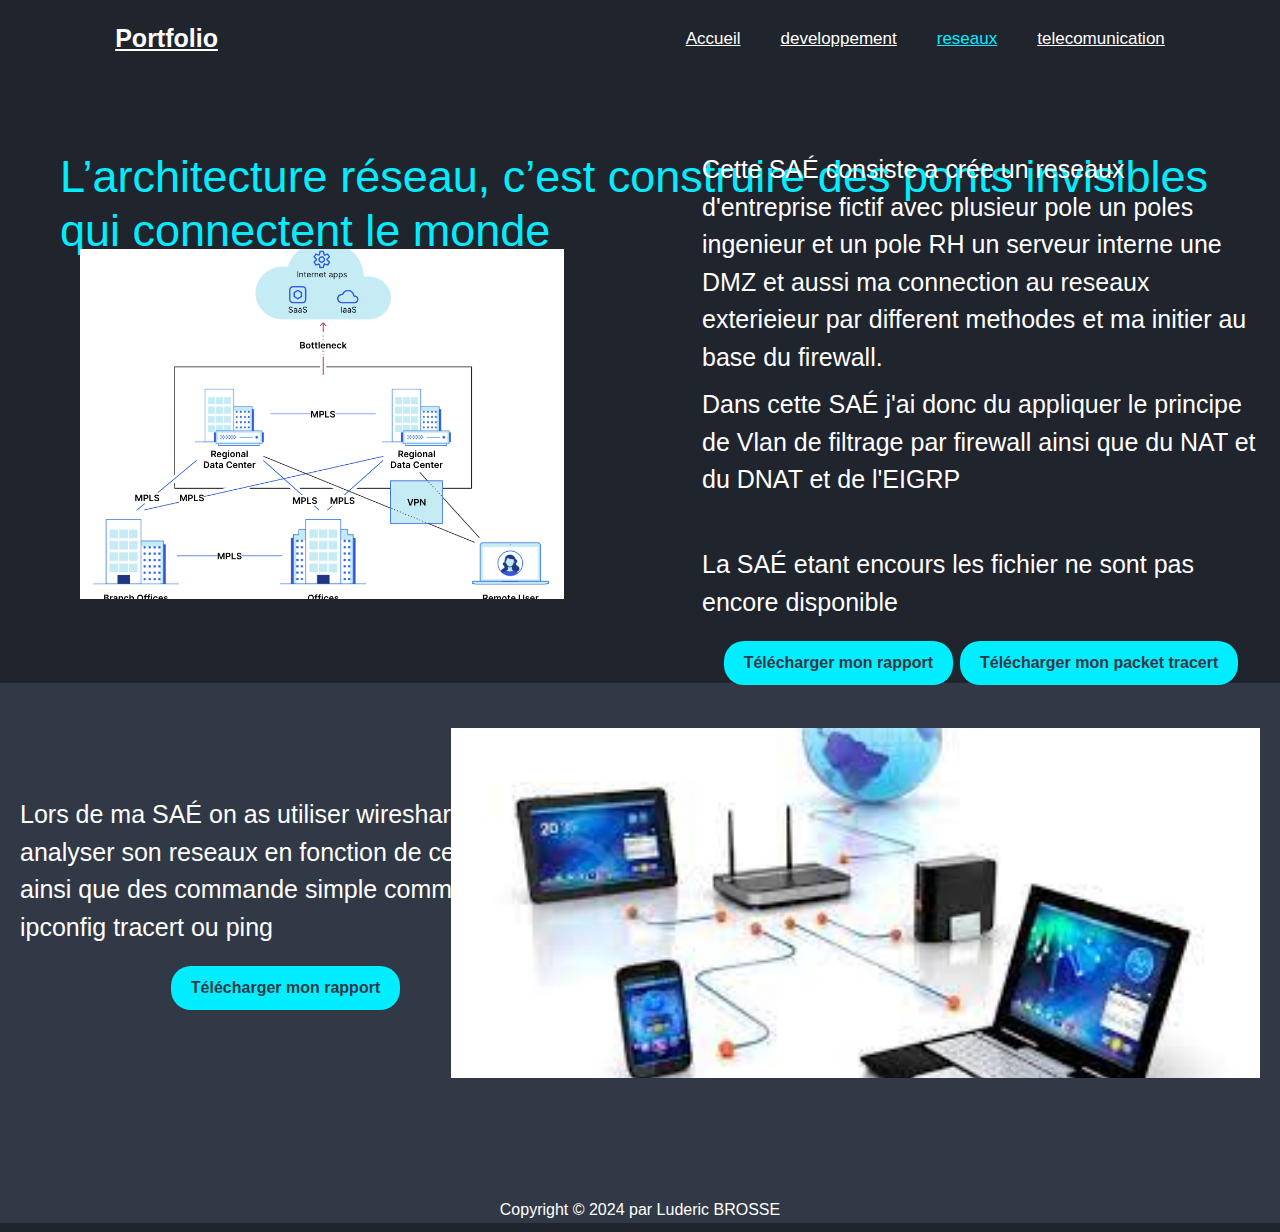
<file: reseaux.html>
<!DOCTYPE html> 
  <head>
    <meta charset="utf-8">
    <meta name="viewport" content="width=device-width">
    <title>Portfolio Luderic Brosse</title>
    <!-- CSS de Bootstrap -->
    <link href="https://cdn.jsdelivr.net/npm/bootstrap@5.3.0-alpha1/dist/css/bootstrap.min.css" rel="stylesheet">
    <!-- JS de Bootstrap -->
<script src="https://cdn.jsdelivr.net/npm/bootstrap@5.3.0-alpha1/dist/js/bootstrap.bundle.min.js"></script>
    <!-- CSS Icons -->
    <link href='https://unpkg.com/boxicons@2.1.4/css/boxicons.min.css' rel='stylesheet'>
    <!-- CSS personnalisé -->
    <link href="style.css" rel="stylesheet" type="text/css" />
<body>
    <section class="header">
        <header class="header">
          <a href="#" class="logo">Portfolio</a>
          <i class='bx bx-menu' id="menu-icon"></i>
          <nav class="navbar">
            <a href="index.html" class="active">Accueil</a>
            <a href="dev.html">developpement</a>
            <a href="reseaux.html">reseaux</a>
            <a href="telecom.html">telecomunication</a>
          </nav>
        </header>
      </section>
      <section class="contenue">
        <h3>L’architecture réseau, c’est construire des ponts invisibles qui connectent le monde</h3>
        <section class="contenue1">
          <div class="contenue1-img">
              <img src="reseaux_files/entreprise.png" alt="photo cable coaxial" class="img-fluid">
          </div>
          <div class="contenue1-txt">
              <p>Cette SAÉ consiste a crée un reseaux d'entreprise fictif avec plusieur pole un poles ingenieur et un pole RH un serveur interne une DMZ et aussi ma connection au reseaux exterieieur par different methodes et ma initier au base du firewall.</p>
              <p>Dans cette SAÉ j'ai donc du appliquer le principe de Vlan de filtrage par firewall ainsi que du NAT et du DNAT et de l'EIGRP </p>
              <br>
              <p>La SAÉ etant encours les fichier ne sont pas encore disponible</p>
              <div class="button-container">
                  <!--<a href="telecom_files/BR-Ludéric-2B-SAÉ13-Rapport.pdf" class="contenue-btn">Télécharger mon rapport</a>-->
                  <p class="contenue-btn">Télécharger mon rapport</p>
                <!--<a href="telecom_files/BR-Ludéric-2B-SAÉ13-Rapport.pdf" class="contenue-btn">Télécharger mon packet tracert</a>-->
                <p class="contenue-btn">Télécharger mon packet tracert</p>
            </div>
        </section>
        <section class="contenue2">        
          <div class="contenue2-txt">
              <p>Lors de ma SAÉ on as utiliser wiresharck pour analyser son reseaux en fonction de ces paquet ainsi que des commande simple comme <span>ipconfig</span> <span>tracert</span> ou <span>ping </span> </p>
              <div class="button-container">
                  <a href="reseaux_files/SAÉ12 Luderic Brosse.pdf" class="contenue-btn">Télécharger mon rapport</a>
              </div>
          </div>
          <div class="contenue2-img">
              <img src="reseaux_files/lan.jpg" alt="photo representant un LAN" class="img-fluid">
          </div>
  
        </section>
      
      <script src="Java_ma_page.js"></script>
      <br>
      <br>
      <br>
      <br>
      <br>
      <footer class="footer">
        <div class="footer-text">
          <p>Copyright &copy; 2024 par Luderic BROSSE</p>
        </div>
      </footer></body>
</body>
</file>
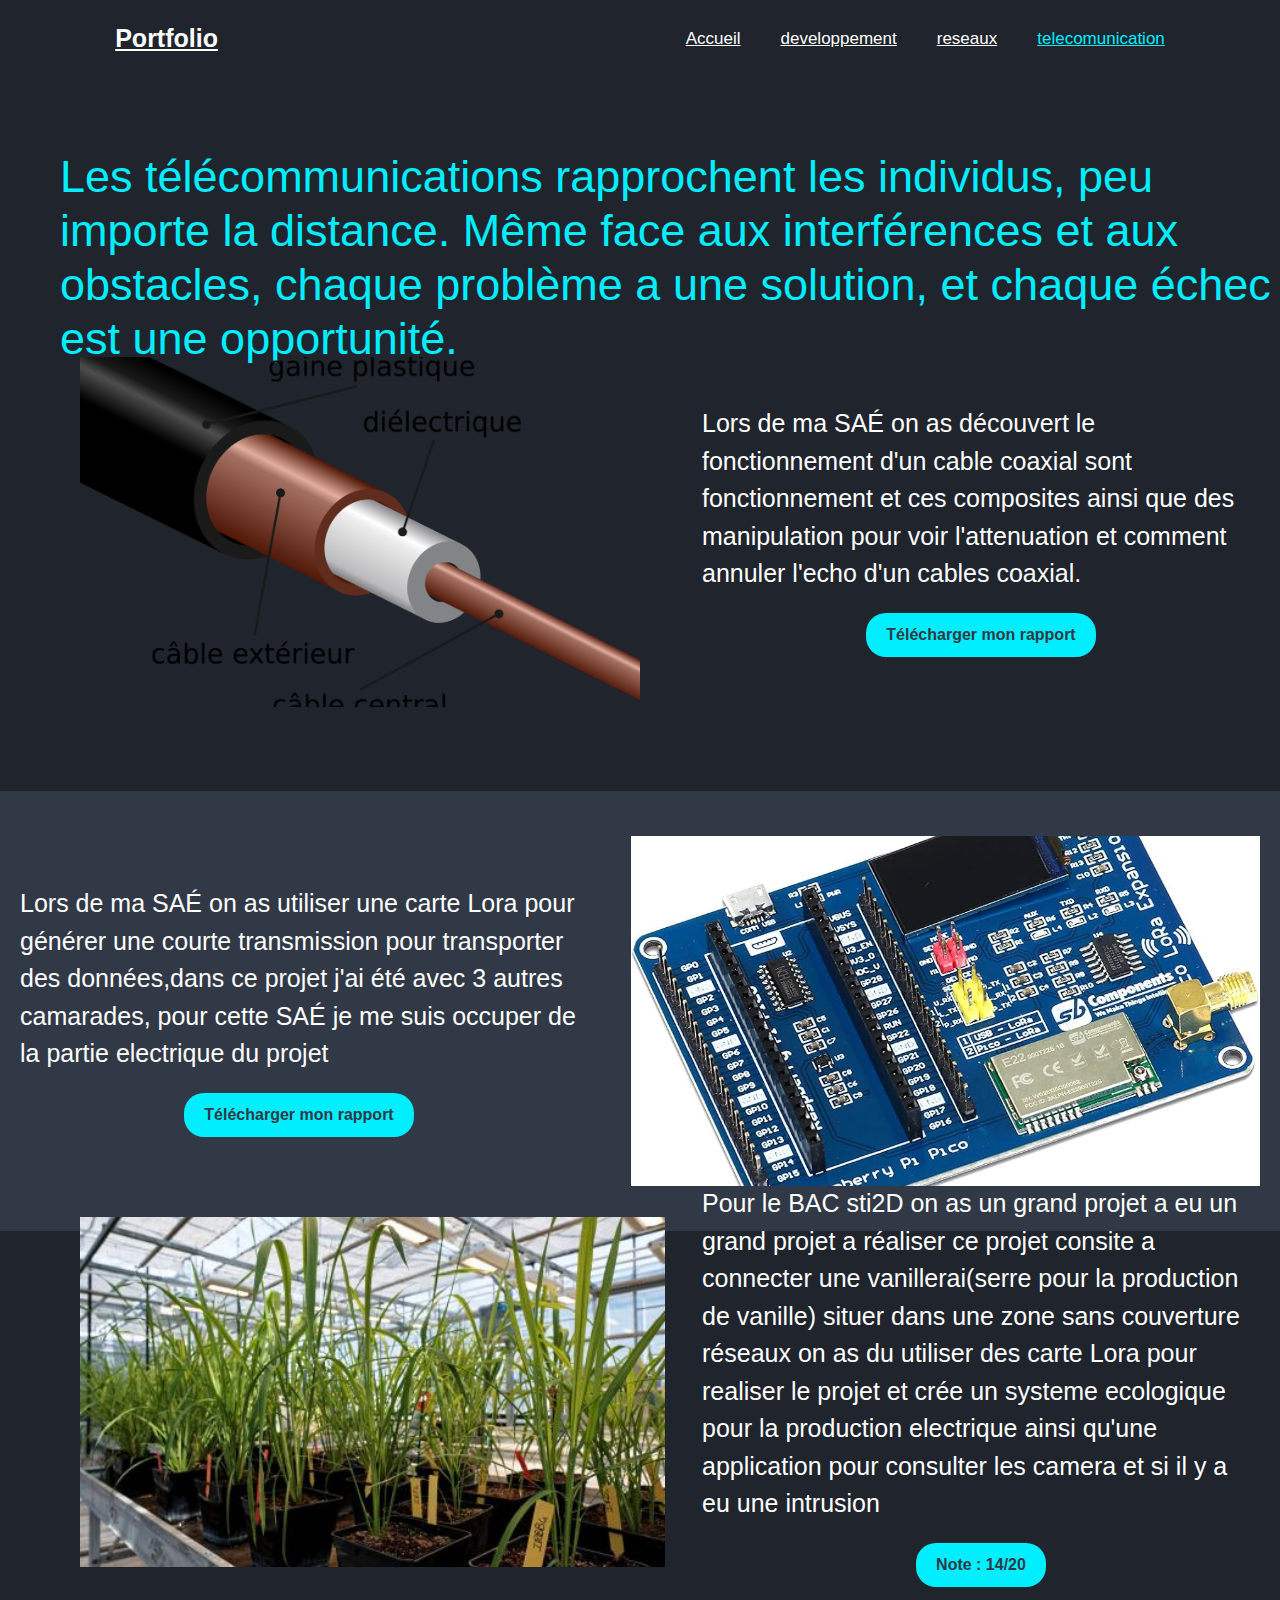
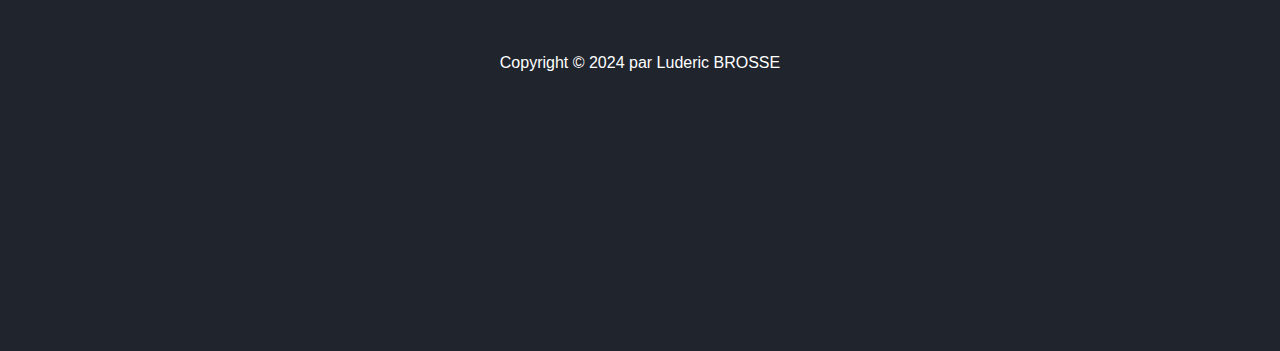
<file: telecom.html>
<!DOCTYPE html> 
  <head>
    <meta charset="utf-8">
    <meta name="viewport" content="width=device-width">
    <title>Portfolio Luderic Brosse</title>
    <!-- CSS de Bootstrap -->
    <link href="https://cdn.jsdelivr.net/npm/bootstrap@5.3.0-alpha1/dist/css/bootstrap.min.css" rel="stylesheet">
    <!-- JS de Bootstrap -->
<script src="https://cdn.jsdelivr.net/npm/bootstrap@5.3.0-alpha1/dist/js/bootstrap.bundle.min.js"></script>
    <!-- CSS Icons -->
    <link href='https://unpkg.com/boxicons@2.1.4/css/boxicons.min.css' rel='stylesheet'>
    <!-- CSS personnalisé -->
    <link href="style.css" rel="stylesheet" type="text/css" />
<body>
    <section class="header">
        <header class="header">
          <a href="#" class="logo">Portfolio</a>
          <i class='bx bx-menu' id="menu-icon"></i>
          <nav class="navbar">
            <a href="index.html" class="active">Accueil</a>
            <a href="dev.html">developpement</a>
            <a href="reseaux.html">reseaux</a>
            <a href="telecom.html">telecomunication</a>
          </nav>
        </header>
      </section> 
        <section class="contenue">
            <h3>Les télécommunications rapprochent les individus, peu importe la distance. Même face aux interférences et aux obstacles, chaque problème a une solution, et chaque échec est une opportunité.</h3>
        </section>
      <section class="contenue1">
        <div class="contenue1-img">
            <img src="telecom_files/Cablecoaxial.png" alt="photo cable coaxial" class="img-fluid">
        </div>
        <div class="contenue1-txt">
            <p>Lors de ma SAÉ on as découvert le fonctionnement d'un cable coaxial sont fonctionnement et ces composites ainsi que des manipulation  pour voir l'attenuation et comment annuler l'echo d'un cables coaxial.</p>
            <div class="button-container">
                <a href="telecom_files/BR-Ludéric-2B-SAÉ13-Rapport.pdf" class="contenue-btn">Télécharger mon rapport</a>
            </div>
      </section>
      <section class="contenue2">        
        <div class="contenue2-txt">
            <p>Lors de ma SAÉ on as utiliser une carte Lora pour générer une courte transmission pour transporter des données,dans ce projet j'ai été avec 3 autres camarades, pour cette SAÉ je me suis occuper de la partie electrique du projet </p>
            <div class="button-container">
                <a href="telecom_files/Projet Lora 2024.pdf" class="contenue-btn">Télécharger mon rapport</a>
            </div>
        </div>
        <div class="contenue2-img">
            <img src="telecom_files/Lora.jpg" alt="photo carte Lora" class="img-fluid">
        </div>

      </section>
      <section class="contenue1">
        <div class="contenue1-img">
            <img src="telecom_files/serre.jpg" alt="photo serre" class="img-fluid">
        </div>
        <div class="contenue1-txt">
            <p>Pour le BAC sti2D on as un grand projet a eu un grand projet a réaliser ce projet consite a connecter une vanillerai(serre pour la production de vanille) situer dans une zone sans couverture réseaux on as du utiliser des carte Lora pour realiser le projet et crée un systeme ecologique pour la production electrique ainsi qu'une application pour consulter les camera et si il y a eu une intrusion </p>            
            <div class="button-container">
                <p class="contenue-btn">Note : 14/20</p>
            </div>
      </section>
      <script src="Java_ma_page.js"></script>
      <footer class="footer">
        <div class="footer-text">
          <p>Copyright &copy; 2024 par Luderic BROSSE</p>
        </div>
      </footer>
</body>
</file>
<file: style.css>
@import url('https://fonts.googleapis.com/css2?family=Poppins:wght@300;400;500;600;700;800;900&display');

* {
  margin: 0;
  padding: 0;
  box-sizing: border-box;
  text-decoration: none;
  border: none;
  outline: none;
  scroll-behavior: smooth;
  font-family: Arial, sans-serif;
}

:root {
  --bg-color: #1f242d;
  --second-color: #323946;
  --text-color: #fff;
  --main-color: #0ef;
}

html {
  font-size: 62.5%;
  overflow-x: hidden;
}

body {
  background-color: var(--bg-color);
  color: var(--text-color);
}



h4 {
  font-size: 1.5em;
  font-family: arial, sans-serif;
}
.header {
  position: fixed;
  top: 0;
  left: 0;
  width: 100%;
  padding: 2rem 9%;
  background: var(--bg-color);
  display: flex;
  justify-content: space-between;
  align-items: center;
  z-index: 100;
  
}

.header.sticky {
  border-bottom: .1rem solid rgba(0, 0, 0, 0.2);
}

.logo {
  font-size: 2.5rem;
  color: var(--main-colort);
  font-weight: 600;
  cursor: default;
}



.navbar a {
  font-size: 17px;
  color: var(--text-color);
  margin-left: 4rem;
  transition: .3s;
  font-family: arial,sans-serif;
}


.navbar a:hover,
.navbar a.active {
  color: var(--main-color);
}


#menu-icon {
  font-size: 3.6rem;
  color: var(--text-color);
  display: none;
}

.home {
  display: flex;
  justify-content: space-between;
  align-items: center;
  height: 100vh;
  padding: 0 9%;
}

.home h1 {
  font-size: 4rem;
  font-weight: 800;
  line-height: 1.2;
}

.home h1 span {
    font-size: 6rem;
    font-weight: 800;
    line-height: 1.2;
    color: var(--main-color);
  }
.home-img-cerlce {
    width: 40vw;
    height: 35vw;
    border-radius: 50%;
    overflow: hidden;
    display: flex;
    justify-content: center;
    align-items: center;
  }

.home-img-cerlce img {
    width: 100%;
    min-height: 100%;
    object-fit: cover;
}

.social-media a {
    display: inline-flex;
    justify-content: center;
    align-items: center;
    width: 4rem;
    height: 4rem;
    background: transparent;
    border: .2rem solid var(--main-color);
    border-radius: 50%;
    font-size: 2rem;
    color: var(--main-color);
    margin: 3rem 1.5rem 3rem 0;
    transition: .5s ease;
}
  
.social-media a:hover {
    background: var(--main-color);
    color: var(--second-color);
    box-shadow: 0 0 1rem var(--main-color);
}

.btn {
    display: inline-block;
    padding: 1rem 2rem;
    background: var(--main-color);
    color: var(--second-color);
    font-size: 1.6rem;
    font-weight: 600;
    border-radius: 2rem;
    margin-top: 2rem;
    transition: .5s;
}

.btn:hover {
    background: var(--second-color);
    color: var(--main-color);
}
.home p{
    font-size: 1.5rem;
}

.title-text {
    font-weight: 400;
    justify-content: center; 
    align-items: center; 
}
.Qui_suis_je {
    display: flex;
    flex-direction: column; 
    align-items: center;
    background-color: var(--second-color);
    font-family: Arial, sans-serif;
}

.title {
    text-align: center;
    margin-bottom: 2rem;
    color:var(--main-color);
    font-size: 10rem;
}

.title-text {
    font-size: 4rem;
}

.about-content {
    display: flex;
    justify-content: center;
    align-items: center;
    gap: 2rem;
    width: 100%;
    flex-direction: row-reverse; 
}

.about-text {
    font-size: 16px;
    max-width: 600px;
}

.about-img {
    width: 40vw;
    height: 40vw;
    max-width: 100%;
    max-height: 100%;
    overflow: hidden;
    display: flex;
    justify-content: center;
    align-items: center;
}

.about-img img {
    width: 100%;
    height: auto;
    object-fit: cover;
}

.Mon_parcours {
    display: flex;
    flex-direction: column;
    align-items: center;
    font-family: Arial, sans-serif;
}

.Mon_parcours p {
    font-size: 16px;
    margin-bottom: 2rem;
    margin-left: 2rem;
    margin-right: 2rem;
    align-content: center;
}
.timeline {
    display: flex;
    justify-content: center;
    align-items: center;
    gap: 2rem;
    flex-wrap: wrap;
}
.timeline-content {
    display: flex;
    flex-direction: column;
    align-items: center;
    max-width: 300px;
    text-align: center;
}

.timeline-content h3 {
    font-size: 2rem;
    color: var(--main-color);
    margin-bottom: 1rem;
}

.SIN {
    color: #fff; 
    text-decoration: underline; 
    display: inline; 
}

.SIN:hover {
    color: #ffcc00; 
    text-decoration: underline; 
}

.clickable-image {
    transition: transform 0.3s ease-in-out;
    cursor: pointer;
}

.clickable-image:hover {
    transform: scale(1.1);
}



.portfolio {
    display: flex;
    flex-direction: column;
    align-items: center;
    font-family: Arial, sans-serif;
    background-color: var(--second-color);
}

.portfolio-content {
    display: flex;
    flex-wrap: wrap;
    justify-content: center; 
    gap: 2rem; 
}

.portfolio-item {
    display: flex;
    flex-direction: column;
    align-items: center; /* Centre l'image et le texte dans chaque élément */
    justify-content: center;
    text-align: center;
    width: 60vw; /* Ou une autre valeur selon tes préférences */
    margin: 0 auto; /* Centre les éléments horizontalement dans leur conteneur */
  }
  
  .portfolio-item img {
    width: 100%; /* Prend toute la largeur de l'élément parent */
    height: 500px; /* Définit une hauteur fixe pour toutes les images */
    object-fit: cover; /* Assure que l'image couvre l'élément sans déformer le ratio */
    transition: transform 0.3s ease; /* Transition pour l'effet de survol */
    margin-top: 3%;
    margin-bottom: 4%;
}

.portfolio-item:hover img {
    transform: scale(1.2); /* Agrandit l'image au survol (ajustez le facteur ici) */
}

  
.portfolio-item h3,
.portfolio-item p {
    margin-top: 1rem; 
    margin-bottom: 0; 
}

.portfolio-item h2 {
    color: var(--main-color);
    font-size: 2rem;
    margin-bottom: 1rem;
    margin-top: 2.1rem;
}

.portfolio-item p {
    color: #fff;
    font-size: 1.5rem;
    font-family: Arial, sans-serif;
}

.portfolio-item span {
    color: #ffcc00;
    font-size: 1.5rem;
    font-family: Arial, sans-serif;
}

.contact {
    background-color: var(--bg-color);
    color: var(--text-color);
    padding: 4rem 0;
    display: flex;
    justify-content: center;
    align-items: center; 
    height: 100vh; 
    text-align: center; /
}

.contact h2 {
    margin-bottom: 3rem;
    font-size: 4.5rem;
}

.contact .contact-content {
    display: flex;
    justify-content: center; 
    align-items: center; 
    gap: 5rem;
    flex-wrap: wrap;
    width: 100%;
    text-align: center; 
  }
  
  .contact-info {
    text-align: center; 
    margin: 0 auto;
    padding: 1rem;
    flex: 1; 
    font-size: 2rem;
}
  
  .social-icons {
    display: flex;
    justify-content: center;
    gap: 2rem;
    margin-top: 1.5rem;
  }
  

.social-icons .icon a {
    font-size: 5rem;
    color: var(--text-color);
    transition: color 0.3s;
}

.social-icons .icon a:hover {
    color: var(--primary-color);
}


.footer-text p {
    font-size: 1.6rem;
    color :#fff;
    text-align: center; 
  }

  .carousel-item {
    display: flex;
    align-items: center;
    justify-content: center;
  }
  
  .carousel-item img {
    width: 50%;
    height: 100%;
    object-fit: cover;
  }
  
  .carousel-caption {
    width: 50%;
    text-align: left;
    padding: 20px;
    background-color: var(--second-color);
    color: white;
    position: static;
  }
  
  .contenue1 {
    display: flex;
    flex-direction: row; /* Change la direction en ligne */
    align-items: center; /* Centre verticalement les éléments */
    justify-content: space-between; /* Espace entre l'image et le texte */
    height: 80vh; /* Hauteur de la section */
    background-color: var(--bg-color);
    padding: 0 2rem; /* Ajoute un peu de padding sur les côtés */
    margin-bottom: -30rem; /* Ajoute un espace en bas */
}

.contenue1 img {
    width: 100%; /* Prend 50% de la largeur de l'élément parent */
    height: 350px; /* Définit une hauteur fixe pour toutes les images */
    object-fit: cover; /* Assure que l'image couvre l'élément sans déformer le ratio */
    transition: transform 0.3s ease; /* Transition pour l'effet de survol */
    margin-top: -40rem; /* Ajuste la position de l'image */
    margin-left: 6rem;
}

.contenue1-txt {
    font-size: 2.5rem;
    margin-top: 0; /* Supprime la marge en haut */
    margin-bottom: 40rem; /* Supprime la marge en bas */
    text-align: left; /* Aligne le texte à gauche */
    width: 45%; /* Prend 45% de la largeur de l'élément parent */
}

  .contenue h3 {
    font-size: 45px;
    color: var(--main-color);
    margin-top: 15rem; /* Utilise une marge négative pour remonter le texte */
    margin-left: 6rem; 
}

.button-container {
  text-align: center; /* Centre le contenu horizontalement */
  margin-top: 2rem; /* Ajoute un peu d'espace au-dessus si nécessaire */
}

.contenue-btn {
  display: inline-block;
  padding: 1rem 2rem;
  background: var(--main-color);
  color: var(--second-color);
  font-size: 1.6rem;
  font-weight: 600;
  border-radius: 2rem;
  transition: .5s;
  text-decoration: none; /* Enlève le soulignement */
}
.contenue-btn:hover {
  background: var(--second-color);
  color: var(--main-color);
}
.contenue2 {
  display: flex;
  flex-direction: row; /* Change la direction en ligne */
  align-items: center; /* Centre verticalement les éléments */
  justify-content: space-between; /* Espace entre l'image et le texte */
  height: 60vh; /* Hauteur de la section */
  background-color: var(--second-color);
  padding: 0 2rem; /* Ajoute un peu de padding sur les côtés */
  margin-bottom: -10rem; /* Ajoute un espace en bas */
}

.contenue2 img {
  width: 100%; /* Prend 50% de la largeur de l'élément parent */
  height: 350px; /* Définit une hauteur fixe pour toutes les images */
  object-fit: cover; /* Assure que l'image couvre l'élément sans déformer le ratio */
  transition: transform 0.3s ease; /* Transition pour l'effet de survol */
  margin-top: -10rem; /* Ajuste la position de l'image */
  margin-right: 15rem;
}

.contenue2-txt {
  font-size: 2.5rem;
  margin-top:30rem; /* Supprime la marge en haut */
  margin-bottom: 40rem; /* Supprime la marge en bas */
  text-align: left; /* Aligne le texte à gauche */
  width: 45%; /* Prend 45% de la largeur de l'élément parent */
  margin-right: -10rem; /* Ajuste la position du texte */
}
</file>
<file: Grec_files/grec.css>
nav {
  background-color: #182675; /* Couleur de fond de la barre de navigation */
  color: white; /* Couleur du texte de la barre de navigation */
  text-align: center; /* Centrer le texte */
  font-size: 20px; /* Taille de la police */
  font-family: 'Times New Roman', Times, serif; /* Police de caractères */
  font-weight: bold; /* Texte en gras */
  padding: 10px; /* Espacement intérieur */
  display: flex; /* Utilisation de flexbox pour la mise en page */
  justify-content: space-around; /* Espacement égal autour des éléments */
}

nav:hover {
  background-color: black; /* Couleur de fond au survol */
  color: white; /* Couleur du texte au survol */
}

a {
  color: orange; /* Couleur des liens */
  text-decoration: none; /* Suppression du soulignement */
}

body {
  color: black; /* Couleur du texte */
  background-color: beige; /* Couleur de fond */
  margin: 0; /* Suppression des marges par défaut */
}

.paragraphe p { /* Mise en page des balises p dans la classe paragraphe */
  color: rgb(27, 23, 23); /* Couleur du texte */
  background-color: rgba(255, 255, 255, 0.5); /* Fond blanc avec une opacité de 70%  idée provenant de tchatgpt pour rendre le texte lisible */
  padding: 10px; /* Espacement intérieur */
  border-radius: 5px; /* Bords arrondis */
  font-size: 25px; /* Taille de la police */
  font-family: 'Times New Roman', Times, serif; /* Police de caractères */
  font-weight: bold; /* Texte en gras */
  padding: 10px; /* Espacement intérieur (répété) */
  margin-left: 120px; /* Marge à gauche */
  margin-right: 120px; /* Marge à droite */
}

p em { /* Mise en page des chaînes de caractères ayant aussi comme balise em pour mettre en italique  */
  color: orangered; /* Couleur du texte souligné */
  -webkit-text-stroke: 0.8px black; /* Ligne générée par tchatgpt pour donner un contour noir au texte */
}

.images { /* Mise en page pour les éléments de la classe images */
  display: flex; /* Utilisation de flexbox pour la mise en page */
  justify-content: space-around; /* Espacement égal autour des éléments */
  flex-wrap: wrap; /* Permet de passer à la ligne pour les images */
  margin-top: 20px; /* Marge supérieure */
}

h1 { /* Mise en page des titres de niveau 1 */
  color: orangered; /* Couleur du texte */
  -webkit-text-stroke: 2px black; /* Contour noir autour du texte */
  font-size: 45px; /* Taille de la police */
  font-family: 'Times New Roman', Times, serif; /* Police de caractères */
  font-weight: bold; /* Texte en gras */
  text-align: center; /* Centrer le texte */
}

h2 { /* Mise en page des titres de niveau 2 */
  color: rgb(27, 27, 212); /* Couleur du texte */
  -webkit-text-stroke: 0.4px lightblue; /* Ligne générée par tchatgpt pour donner un contour bleu clair au titre */
  font-size: 40px; /* Taille de la police */
  font-family: 'Times New Roman', Times, serif; /* Police de caractères */
  font-weight: bold; /* Texte en gras */
  text-align: center; /* Centrer le texte */
}

h3 { /* Mise en page des titres de niveau 3 */
  color: orange; /* Couleur du texte */
  -webkit-text-stroke: 1px black; /* Ligne générée par tchatgpt pour donner un contour noir au texte */
  font-size: 35px; /* Taille de la police */
  font-family: 'Times New Roman', Times, serif; /* Police de caractères */
  font-weight: bold; /* Texte en gras */
  text-align: center; /* Centrer le texte */
}

footer p { /* Mise en page du bas-de-page */
  color: black; /* Couleur du texte */
  text-align: center; /* Centrer le texte */
  font-size: 15px; /* Taille de la police */
  font-family: 'Times New Roman', Times, serif; /* Police de caractères */
  font-weight: bold; /* Texte en gras */
  padding: 10px; /* Espacement intérieur */
  margin-left: 120px; /* Marge à gauche */
  margin-right: 120px; /* Marge à droite */
}
</file>
<file: Grec_files/grectel.css>
nav {
  background-color: #8d0707; /* Couleur de fond de la barre de navigation */
  color: white; /* Couleur du texte de la barre de navigation */
  text-align: center; /* Centrer le texte */
  font-size: 10px; /* Taille de la police réduite pour mobile */
  font-family: 'Times New Roman', Times, serif; /* Police de caractères */
  font-weight: bold; /* Texte en gras */
  padding: 10px; /* Espacement intérieur */
  display: flex; /* Utilisation de flexbox pour la mise en page */
  justify-content: space-around; /* Espacement égal autour des éléments */
}

a {
  color: orange; /* Couleur des liens */
  text-decoration: none; /* Suppression du soulignement */
  font-size: 15px; /* Taille de la police ajustée pour mobile */
}

body {
  color: black; /* Couleur du texte */
  background-color: beige; /* Couleur de fond */
}

.paragraphe p {
  text-align: center; /* Centrer le texte */
  background-color: rgba(255, 255, 255, 0.5); /* Fond blanc avec une opacité de 50% */
  padding: 10px; /* Espacement intérieur */
  border-radius: 5px; /* Bords arrondis */
  font-size: 25px; /* Taille de la police */
  font-family: 'Times New Roman', Times, serif; /* Police de caractères */
  font-weight: bold; /* Texte en gras */
  padding: 10px; /* Espacement intérieur (répété) */
  margin-left: 50px; /* Marge à gauche réduite pour mobile */
  margin-right: 50px; /* Marge à droite réduite pour mobile */
}

.images {
  display: flex; /* Utilisation de flexbox pour la mise en page des images */
  justify-content: space-around; /* Espacement égal autour des images */
  flex-wrap: wrap; /* Permet de passer à la ligne pour les images */
  margin-top: 2px; /* Marge supérieure réduite pour mobile */
}

h1 {
  color: #ff0000; /* Couleur rouge pour le titre de niveau 1 */
  font-size: 30px; /* Taille de la police ajustée pour mobile */
  font-family: 'Times New Roman', Times, serif; /* Police de caractères */
  font-weight: bold; /* Texte en gras */
  text-align: center; /* Centrer le texte */
}

h2 {
  color: rgb(0, 153, 255); /* Couleur bleu clair pour le titre de niveau 2 */
  font-size: 30px; /* Taille de la police ajustée pour mobile */
  font-family: 'Times New Roman', Times, serif; /* Police de caractères */
  font-weight: bold; /* Texte en gras */
  text-align: center; /* Centrer le texte */
}

h3 {
  color: orange; /* Couleur orange pour le titre de niveau 3 */
  font-size: 25px; /* Taille de la police ajustée pour mobile */
  font-family: 'Times New Roman', Times, serif; /* Police de caractères */
  font-weight: bold; /* Texte en gras */
  text-align: center; /* Centrer le texte */
}

footer p {
  color: #000000; /* Couleur noire pour le texte du pied de page */
  margin-left: 5px; /* Marge à gauche réduite pour mobile */
  margin-right: 5px; /* Marge à droite réduite pour mobile */
  font-size: 10px; /* Taille de la police réduite pour mobile */
}
</file>
<file: Nordique_files/nordique.css>
nav {
    background-color: black;
    color: white;
    text-align: center; /*Pour centrer le texte*/
    font-size: 20px;
    font-family: 'Times New Roman', Times, serif; /*Utilisation de la police Times New Roman*/
    font-weight: bold; /*Pour mettre le texte en gras*/
    padding: 10px; /*Espace entre le contenu et la bordure mis à 10px */
    display: flex; /*Elements enfants deveinnent des éléments flexibles disposés en ligne*/
    justify-content: space-around; /*L'espace vide avant le premier et après le dernier élément est égal à la moitié de l'espace entre chaque paire d'éléments adjacents*/
  }
  
  nav:hover {
    background-color: #12578c;
    color: white;
  
  }
  a {
    color: white;
    text-decoration: none; /*Pas de décoration du texte*/
  }
  
  body {
    color: black;
    background-color: rgb(7, 69, 105); /*Fond bleu foncé pour mieux voir le texte*/
    margin: 0; /*Pas de marge*/
    background-attachment: fixed;
    background-size: 100%; /*Mettre la taille de l'arrire plan à 100% */
  }
  
  .paragraphe p {
    color: #ffffff;
    background-color: rgba(0, 0, 0, 0.692); /*Fond blanc avec une opacité de 70%  idée provenant de tchatgpt pour rendre le texte lisible*/
    font-size: 25px;
    font-family: 'Times New Roman', Times, serif; /*Utilisation de la police Times New Roman*/
    font-weight: bold; /*Pour mettre le texte en gras*/
    padding: 10px; /*Espace entre le contenu et la bordure mis à 10px */
    margin-left: 60px; /*Mettre la marge du côté gauche à 60px*/
    margin-right: 40px; /*Mettre la marge du côté droit à 40px*/
  }
  ul{
    color: #ffffff;
    background-color: rgba(0, 0, 0, 0.692); /*Fond blanc avec une opacité de 70%  idée provenant de tchatgpt pour rendre le texte lisible*/
    font-size: 25px;
    font-family: 'Times New Roman', Times, serif; /*Utilisation de la police Times New Roman*/
    font-weight: bold; /*Pour mettre le texte en gras*/
    padding: 10px; /*Espace entre le contenu et la bordure mis à 10px */
    margin-left: 60px; /*Mettre la marge du côté gauche à 60px*/
    margin-right: 40px; /*Mettre la marge du côté droit à 40px*/
  }

  li {
    color: #ffffff;

    font-size: 25px;
    font-family: 'Times New Roman', Times, serif; /*Utilisation de la police Times New Roman*/
    font-weight: bold; /*Pour mettre le texte en gras*/
    padding: 10px; /*Espace entre le contenu et la bordure mis à 10px */
    margin-left: 60px; /*Mettre la marge du côté gauche à 60px*/
    margin-right: 40px; /*Mettre la marge du côté droit à 40px*/
  }
  
  .images {
    display: flex; /*Elements enfants deveinnent des éléments flexibles disposés en ligne*/
    justify-content: space-around;
    flex-wrap: wrap; /*Les éléments flexibles sont disposés sur plusieurs lignes*/
    margin-top: 20px; /*Mettre la marge en haut à 20px*/
  
  }
  
  h1 {
    color: rgb(241, 159, 5);
    font-size: 40px;
    font-family: 'Times New Roman', Times, serif; /*Utilisation de la police Times New Roman*/
    font-weight: bold; /*Pour mettre le texte en gras*/
    text-align: center; /*Pour centrer le texte*/
  
  }
  
  h2 {
    color: #d81111;
    font-size: 35px;
    font-family: 'Times New Roman', Times, serif; /*Utilisation de la police Times New Roman*/
    font-weight: bold; /*Pour mettre le texte en gras*/
    text-align: center; /*Pour centrer le texte*/
  
  }
  
  h3 {
    color: white;
    font-size: 30px;
    font-family: 'Times New Roman', Times, serif; /*Utilisation de la police Times New Roman*/
    font-weight: bold; /*Pour mettre le texte en gras*/
    text-align: center; /*Pour centrer le texte*/
  }
  
  footer p {
    color:  whitesmoke;
    text-align: center; /*Pour centrer le texte*/
    font-size: 15px;
    font-family: 'Times New Roman', Times, serif; /*Utilisation de la police Times New Roman*/
    font-weight: bold; /*Pour mettre le texte en gras*/
    padding: 10px; /*Espace entre le contenu et la bordure mis à 10px */
    margin-left: 120px; /*Mettre la marge du côté gauche à 120px*/
    margin-right: 120px; /*Mettre la marge du côté droit à 120px*/
  }
</file>
<file: Nordique_files/nordiquetel.css>
nav {
    background-color: black;
    color: white;
    text-align: center; /*Pour centrer le texte*/
    font-size: 10px;
    font-family: 'Times New Roman', Times, serif; /*Utilisation de la police Times New Roman*/
    font-weight: bold; /*Pour mettre le texte en gras*/
    padding: 10px; /*Espace entre le contenu et la bordure mis à 10px */
    display: flex; /*Elements enfants deveinnent des éléments flexibles disposés en ligne*/
    justify-content: space-around; /*L'espace vide avant le premier et après le dernier élément est égal à la moitié de l'espace entre chaque paire d'éléments adjacents*/
  }
  nav:hover {
    background-color: #12578c;
    color: white;
  
  }

  a{
    text-decoration: none; /*Pas de décoration du texte*/
    font-size: 15px;
  }
  
  body {
    color: black;
    background-color: rgb(7, 69, 105);
    margin: 0; /*Pas de marge*/
    background-size: 200%; /*Mettre la taille de l'arrire plan à 200% */
    background-attachment: fixed;
  }
  
  .paragraphe p {
    color: #ffffff;
    font-size: 20px;
    font-family: 'Times New Roman', Times, serif; /*Utilisation de la police Times New Roman*/
    font-weight: bold; /*Pour mettre le texte en gras*/
    padding: 1px; /*Espace entre le contenu et la bordure mis à 1px */
    margin-left: 10px; /*Mettre la marge du côté gauche à 10px*/
    margin-right: 10px; /*Mettre la marge du côté droit à 10px*/
  }

  ul{
    color: #ffffff;
    background-color: rgba(0, 0, 0, 0.692); /*Fond blanc avec une opacité de 70%  idée provenant de tchatgpt pour rendre le texte lisible*/
    font-size: 25px;
    font-size: 15px;
    font-family: 'Times New Roman', Times, serif; /*Utilisation de la police Times New Roman*/
    font-weight: bold; /*Pour mettre le texte en gras*/
    padding: 10px; /*Espace entre le contenu et la bordure mis à 10px */
    margin-left: 60px; /*Mettre la marge du côté gauche à 60px*/
    margin-right: 40px; /*Mettre la marge du côté droit à 40px*/
  }

  li {
    color: #ffffff;

    font-size: 15px;
    font-family: 'Times New Roman', Times, serif; /*Utilisation de la police Times New Roman*/
    font-weight: bold; /*Pour mettre le texte en gras*/
    padding: 10px; /*Espace entre le contenu et la bordure mis à 10px */
    margin-left: 60px; /*Mettre la marge du côté gauche à 60px*/
    margin-right: 40px; /*Mettre la marge du côté droit à 40px*/
  }
  
  .images {
    display: flex; /*Elements enfants deveinnent des éléments flexibles disposés en ligne*/
    justify-content: space-around;
    flex-wrap: wrap; /*Les éléments flexibles sont disposés sur plusieurs lignes*/
    margin-top: 2px; /*Mettre la marge en haut à 2px*/
  }
  
  h1 {
    color:rgb(241, 159,5);
    font-size: 30px;
    font-family: 'Times New Roman', Times, serif; /*Utilisation de la police Times New Roman*/
    font-weight: bold; /*Pour mettre le texte en gras*/
    text-align: center; /*Pour centrer le texte*/
  
  }
  
  h2 {
    color:#d81111;
    font-size: 30px;
    font-family: 'Times New Roman', Times, serif; /*Utilisation de la police Times New Roman*/
    font-weight: bold; /*Pour mettre le texte en gras*/
    text-align: center; /*Pour centrer le texte*/
  
  }
  
  
  h3 {
    color: white;
    font-size: 30px;
    font-family: 'Times New Roman', Times, serif; /*Utilisation de la police Times New Roman*/
    font-weight: bold; /*Pour mettre le texte en gras*/
    text-align: center; /*Pour centrer le texte*/
  }
  
  footer p {
    color: #000000;
    margin-left: 5px; /*Mettre la marge du côté gauche à 5px*/
    margin-right: 5px; /*Mettre la marge du côté droit à 5px*/
    font-size: 10px;
  }
</file>
